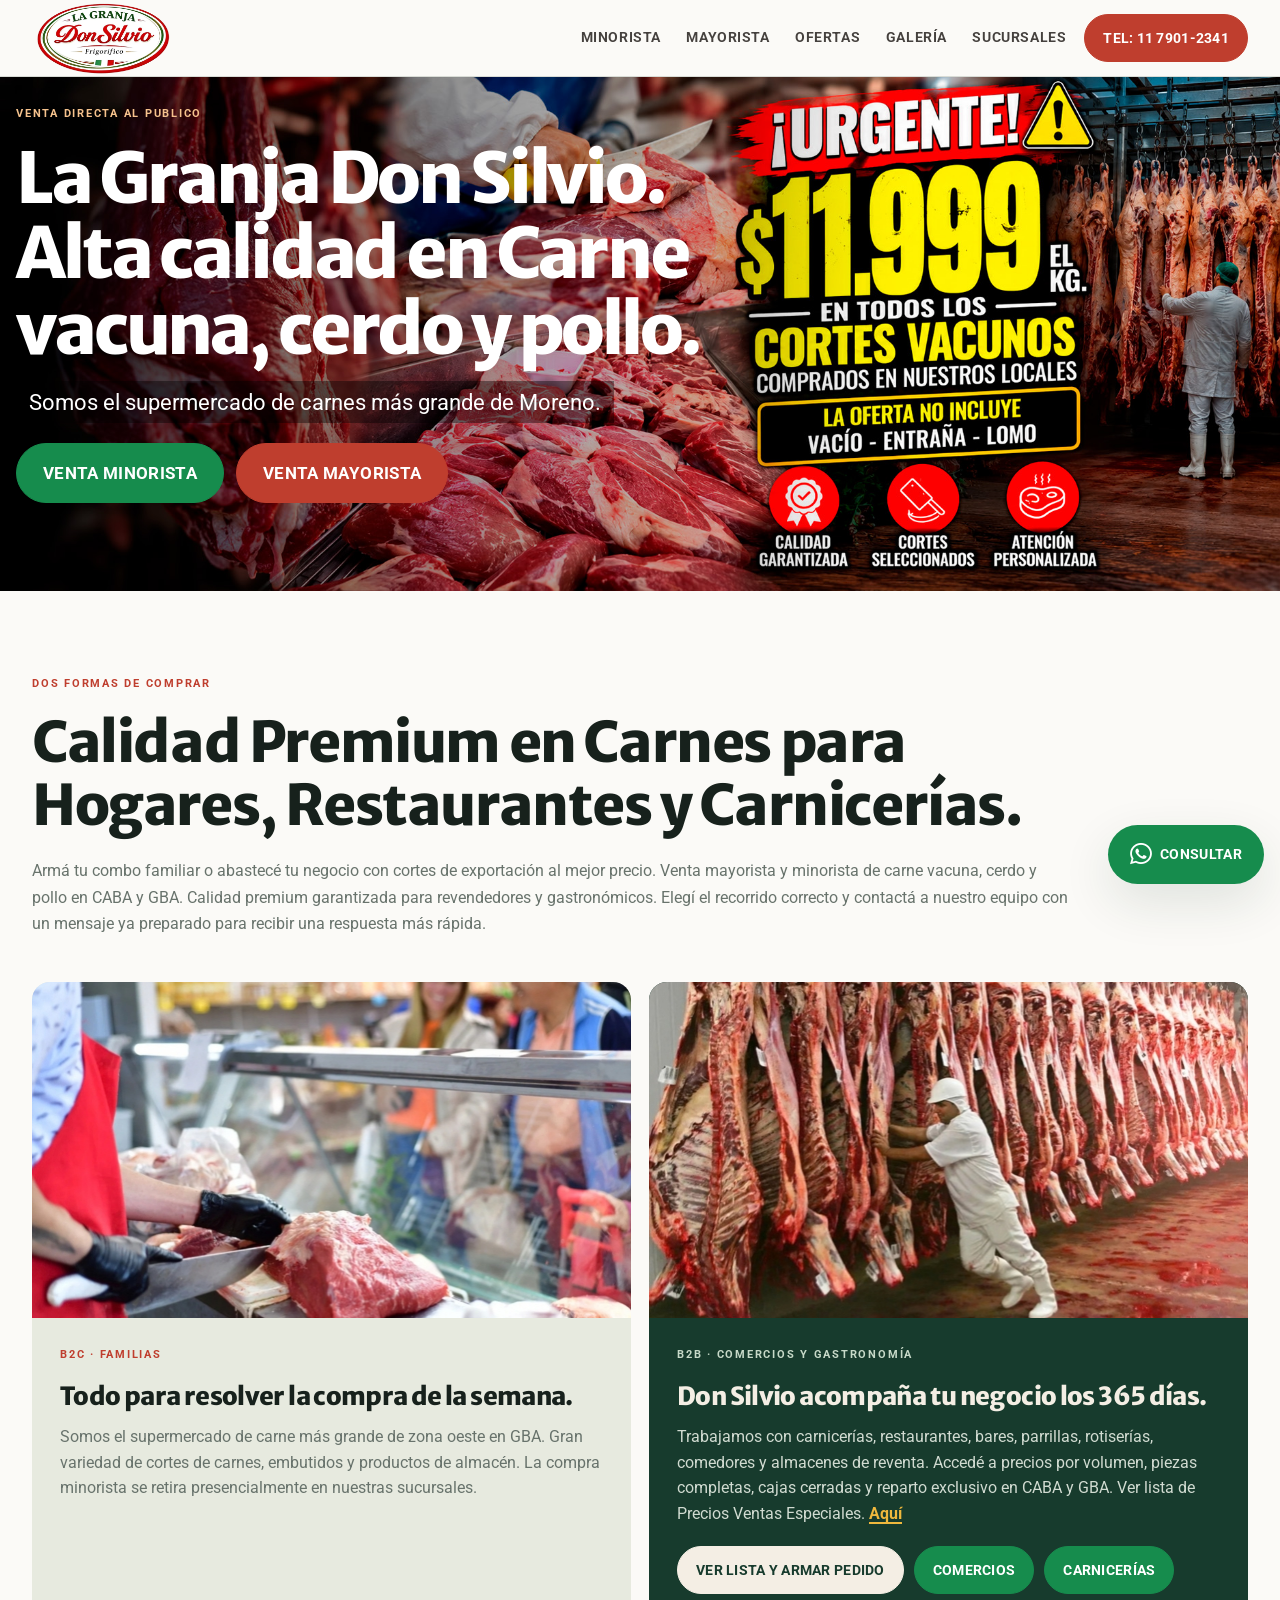
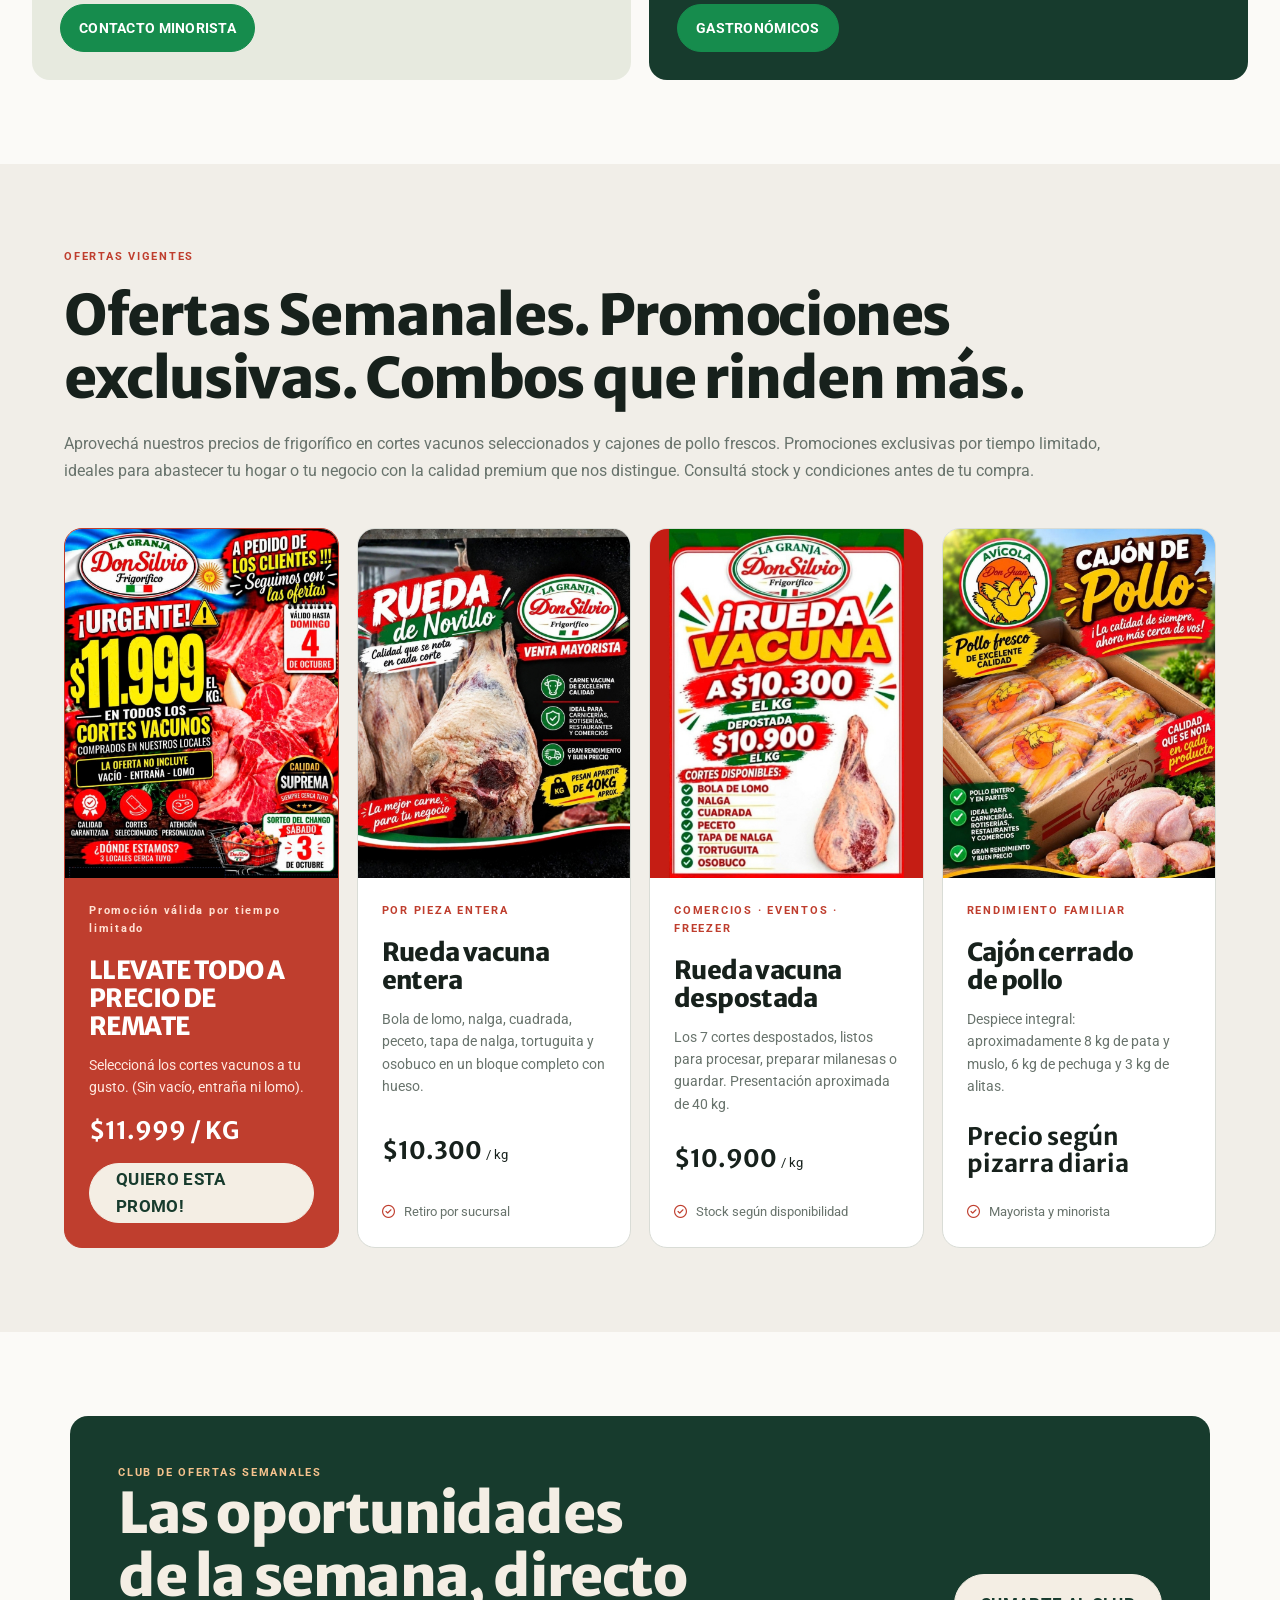
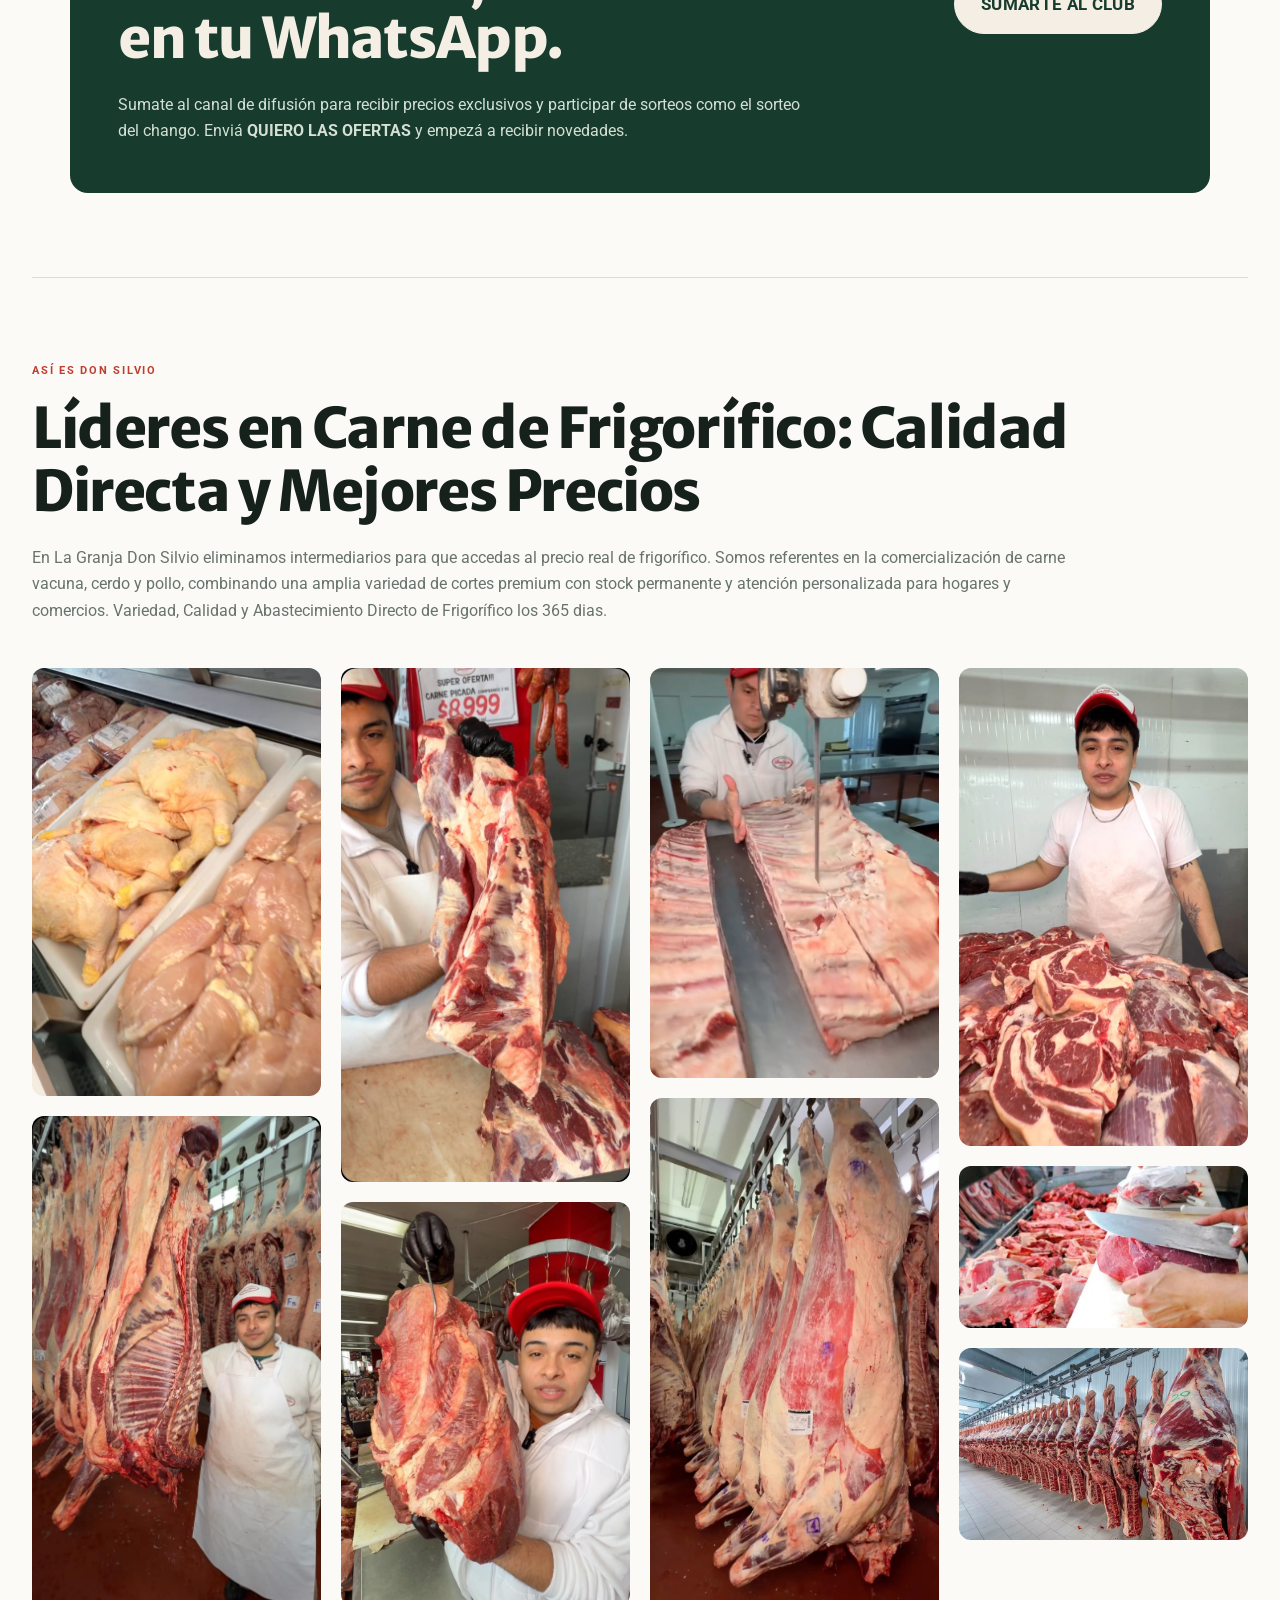
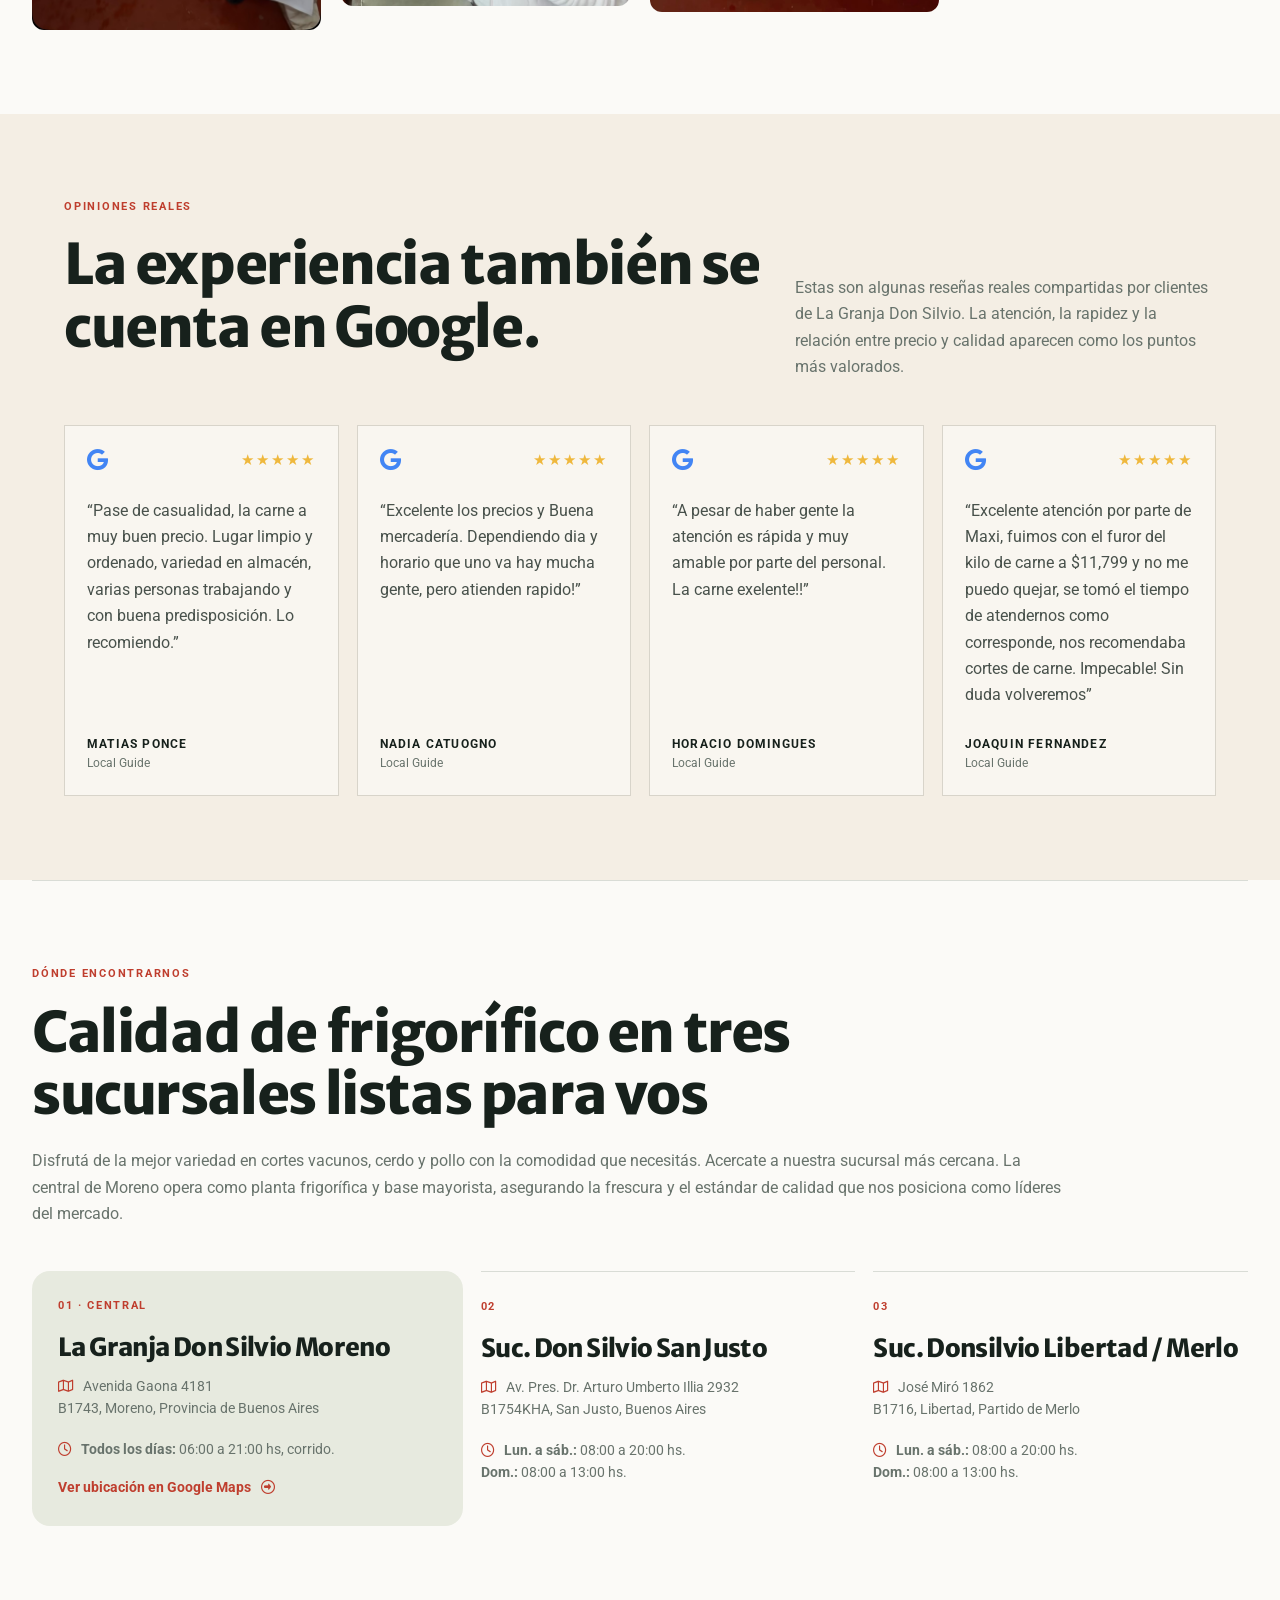
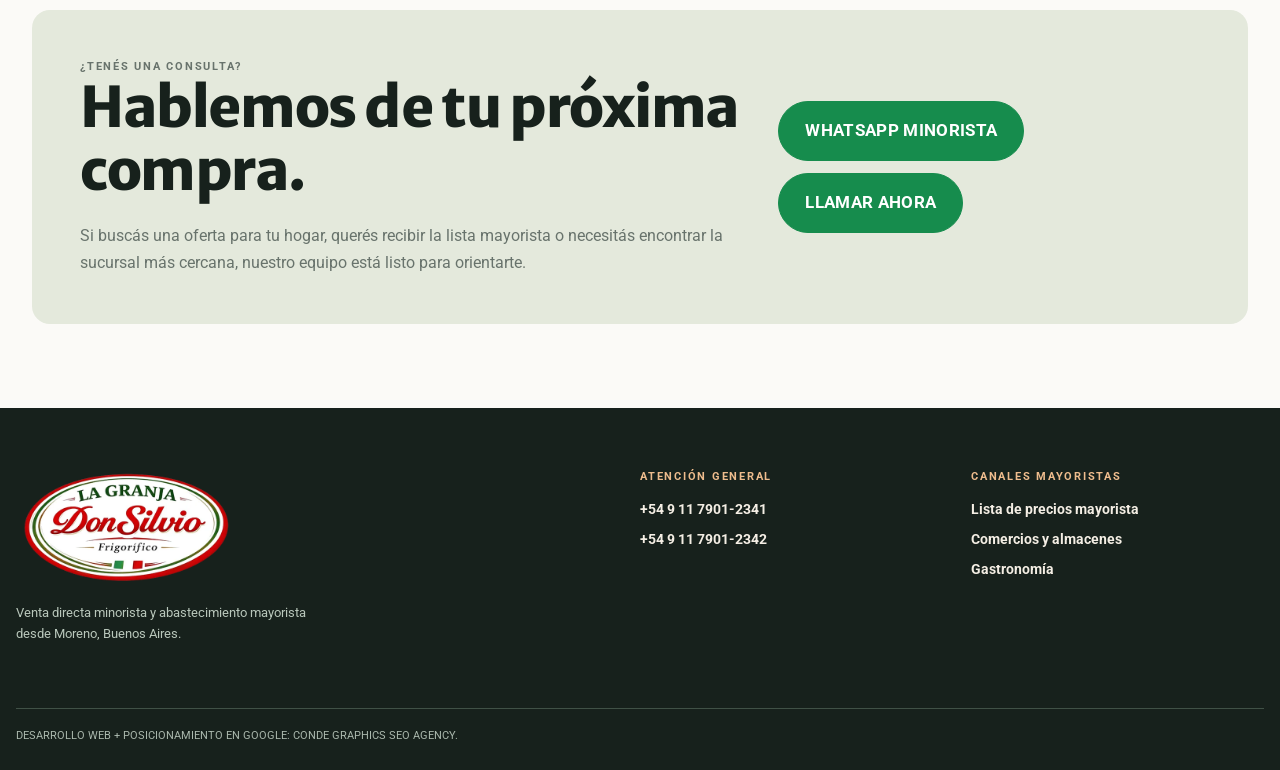
<file: index.html>
<!doctype html>
<html lang="es-AR">
<head>
  <meta charset="utf-8">
  <meta name="viewport" content="width=device-width, initial-scale=1">
  <title>La Granja Don Silvio | Calidad en Carnes. Frigorífico en Moreno</title>
  <meta name="description" content="El Líderes en comercialización de carne premium en Argentina. Venta mayorista para restaurantes y minorista para tu hogar. Cortes de exportación de vacuna, cerdo y pollo.">
  <meta name="robots" content="index, follow">
  <meta name="theme-color" content="#173b2d">
  <link rel="canonical" href="https://lagranjadonsilvio.com/">
  <meta property="og:type" content="website">
  <meta property="og:locale" content="es_AR">
  <meta property="og:title" content="Carne Premium al Precio de Frigorífico | Don Silvio">
  <meta property="og:description" content="Líderes en venta mayorista y minorista de carne vacuna, cerdo y pollo. Cortes de exportación para tu hogar o negocio en CABA y GBA. ¡Consultá ofertas!">
  <meta property="og:image" content="https://lagranjadonsilvio.com/img/98.jpg">
  <meta property="og:url" content="https://lagranjadonsilvio.com/">
  <link rel="preload" as="image" href="img/hero-la-granja-don-silvio.jpg">
  <link rel="preconnect" href="https://fonts.googleapis.com">
  <link rel="preconnect" href="https://fonts.gstatic.com" crossorigin>
  <link href="https://fonts.googleapis.com/css2?family=Merriweather+Sans:wght@800&family=Roboto:wght@400;500;700&display=swap" rel="stylesheet">
  <link rel="stylesheet" href="https://cdnjs.cloudflare.com/ajax/libs/font-awesome/6.5.2/css/all.min.css" crossorigin="anonymous" referrerpolicy="no-referrer">
  <link rel="stylesheet" href="styles.css">
  <script type="application/ld+json">
  {
    "@context":"https://schema.org",
    "@type":"FoodEstablishment",
    "name":"La Granja Don Silvio",
    "alternateName":"Frigorífico Don Silvio",
    "description":"Planta frigorífica multiespecie con venta mayorista y minorista directa al público y al comercio.",
    "telephone":"+5491179012341",
    "url":"https://lagranjadonsilvio.com",
    "image":"img/hero-la-granja-don-silvio.jpg",
    "priceRange":"$$",
    "areaServed":["Ciudad Autónoma de Buenos Aires","Gran Buenos Aires"],
    "address":{"@type":"PostalAddress","streetAddress":"Avenida Gaona 4181","postalCode":"B1743","addressLocality":"Moreno","addressRegion":"Buenos Aires","addressCountry":"AR"},
    "openingHours":"Mo-Su 06:00-21:00",
    "sameAs":["https://maps.app.goo.gl/tid9VCw23KCvWT4F9"],
    "hasOfferCatalog":{"@type":"OfferCatalog","name":"Ofertas y productos Don Silvio","itemListElement":[
      {"@type":"Offer","name":"LLEVATE TODO A PRECIO DE REMATE","price":"11999","priceCurrency":"ARS","unitCode":"KGM"},
      {"@type":"Offer","name":"Rueda vacuna entera","price":"10300","priceCurrency":"ARS","unitCode":"KGM"},
      {"@type":"Offer","name":"Rueda vacuna despostada","price":"10900","priceCurrency":"ARS","unitCode":"KGM"}
    ]}
  }
  </script>
</head>
<body>
  <header class="site-header">
    <div class="header-inner">
      <a class="brand" href="#inicio" aria-label="La Granja Don Silvio, volver al inicio">
        <img src="img/logo-la-granja-don-silvio-2026-.webp" width="174" height="62" alt="La Granja Don Silvio">
      </a>
      <button class="menu-toggle" type="button" aria-expanded="false" aria-controls="main-nav" aria-label="Abrir menú de navegación">
        <span aria-hidden="true"></span><span aria-hidden="true"></span><span aria-hidden="true"></span>
      </button>
      <nav class="main-nav" id="main-nav" aria-label="Navegación principal">
        <a href="#minorista">Minorista</a>
        <a href="https://lagranjadonsilvio.com/mayorista/">Mayorista</a>
        <a href="#ofertas">Ofertas</a>
        <a href="#galeria">Galería</a>
        <a href="#sucursales">Sucursales</a>
        <a class="mobile-nav-cta button" href="tel:+5491179012341">TEL: 11 7901-2341</a>
      </nav>
      <a class="button button-small header-cta" href="tel:+5491179012341">TEL: 11 7901-2341</a>
    </div>
  </header>

  <main id="inicio">
    <section class="hero hero-fullbleed">
      <div class="hero-copy section-wrap">
        <p class="eyebrow">VENTA DIRECTA AL PUBLICO</p>
        <h1>La Granja Don Silvio. Alta calidad en Carne vacuna, cerdo y pollo.</h1>
        <p class="lead">Somos el supermercado de carnes más grande de Moreno.</p>
        <div class="hero-actions"><a class="button button-green" href="#minorista">Venta Minorista</a><a class="button button-red" href="#mayorista">Venta Mayorista</a></div>
      </div>
    </section>

    <section class="split-section section-wrap" aria-labelledby="segmentos-title">
      <div class="section-heading segmentos-heading"><p class="eyebrow">DOS FORMAS DE COMPRAR</p><h2 id="segmentos-title">Calidad Premium en Carnes para Hogares, Restaurantes y Carnicerías.</h2><p>Armá tu combo familiar o abastecé tu negocio con cortes de exportación al mejor precio. Venta mayorista y minorista de carne vacuna, cerdo y pollo en CABA y GBA. Calidad premium garantizada para revendedores y gastronómicos. Elegí el recorrido correcto y contactá a nuestro equipo con un mensaje ya preparado para recibir una respuesta más rápida.</p></div>
      <div class="segment-grid">
        <article id="minorista" class="segment-card segment-card-light"><div class="segment-photo"><img src="img/minorista-la-granja-don-silvio.jpg" width="600" height="360" alt="Compra minorista en La Granja Don Silvio" loading="lazy"></div><div class="segment-body"><span class="kicker">B2C · FAMILIAS</span><h3>Todo para resolver la compra de la semana.</h3><p>Somos el supermercado de carne más grande de zona oeste en GBA. Gran variedad de cortes de carnes, embutidos y productos de almacén. La compra minorista se retira presencialmente en nuestras sucursales.</p><a class="button button-whatsapp button-small" href="https://wa.me/5491179012343?text=Hola%20Don%20Silvio,%20quiero%20hacer%20una%20consulta%20minorista">Contacto minorista</a></div></article>
        <article id="mayorista" class="segment-card segment-card-dark"><div class="segment-photo"><img src="img/mayorista-la-granja-don-silvio.jpg" width="600" height="360" alt="Abastecimiento mayorista de La Granja Don Silvio" loading="lazy"></div><div class="segment-body"><span class="kicker">B2B · COMERCIOS Y GASTRONOMÍA</span><h3>Don Silvio acompaña tu negocio los 365 días.</h3><p>Trabajamos con carnicerías, restaurantes, bares, parrillas, rotiserías, comedores y almacenes de reventa. Accedé a precios por volumen, piezas completas, cajas cerradas y reparto exclusivo en CABA y GBA. Ver lista de Precios Ventas Especiales. <a class="inline-link" href="https://lagranjadonsilvio.com/mayorista/">Aquí<span class="sr-only">: abrir la lista de precios mayorista de Don Silvio</span></a></p><div class="segment-actions"><a class="button button-light button-small" href="/mayorista/">Ver lista y armar pedido</a><a class="button button-whatsapp button-small" href="https://wa.me/5491128011111?text=Hola,%20tengo%20un%20comercio%20y%20quiero%20info%20de%20la%20lista%20mayorista">Comercios</a><a class="button button-whatsapp button-small" href="https://wa.me/5491179012342?text=Hola,%20tengo%20una%20carnicer%C3%ADa%20y%20quiero%20info%20de%20la%20lista%20mayorista">Carnicerías</a><a class="button button-whatsapp button-small" href="https://wa.me/5491133142222?text=Hola,%20tengo%20un%20negocio%20gastron%C3%B3mico%20y%20quiero%20info%20de%20la%20lista%20mayorista">Gastronómicos</a></div></div></article>
      </div>
    </section>

    <section id="ofertas" class="offers" aria-labelledby="ofertas-title"><div class="section-wrap"><div class="section-heading"><p class="eyebrow">OFERTAS VIGENTES</p><h2 id="ofertas-title">Ofertas Semanales. Promociones exclusivas. Combos que rinden más.</h2><p>Aprovechá nuestros precios de frigorífico en cortes vacunos seleccionados y cajones de pollo frescos. Promociones exclusivas por tiempo limitado, ideales para abastecer tu hogar o tu negocio con la calidad premium que nos distingue. Consultá stock y condiciones antes de tu compra.</p></div><div class="offer-grid">
      <article class="offer-card offer-featured"><a class="offer-photo" href="#offer-lightbox-01" aria-label="Ampliar foto de la oferta LLEVATE TODO A PRECIO DE REMATE"><img src="img/01.jpg" width="896" height="1148" alt="Oferta exclusiva: llevate todo a precio de remate por $11.999 el kilo" loading="lazy"></a><div class="offer-content"><span class="offer-tag">Promoción válida por tiempo limitado</span><h3>LLEVATE TODO A PRECIO DE REMATE</h3><p>Seleccioná los cortes vacunos a tu gusto. (Sin vacío, entraña ni lomo).</p><strong>$11.999 / KG</strong><a class="button button-light" href="https://wa.me/5491179012343?text=Vengo%20de%20la%20Web%2C%20deseo%20m%C3%A1s%20informaci%C3%B3n%20de%20la%20Promo%20%2411.999.-%20todos%20los%20cortes%20vacunos">Quiero esta Promo!</a></div></article>
      <article class="offer-card"><a class="offer-photo" href="#offer-lightbox-02" aria-label="Ampliar foto de rueda vacuna entera"><img src="img/02.jpg" width="896" height="1148" alt="Rueda de novillo para venta mayorista" loading="lazy"></a><div class="offer-content"><span class="offer-tag">POR PIEZA ENTERA</span><h3>Rueda vacuna entera</h3><p>Bola de lomo, nalga, cuadrada, peceto, tapa de nalga, tortuguita y osobuco en un bloque completo con hueso.</p><strong>$10.300 <small>/ kg</small></strong><span class="card-note"><i class="fa-regular fa-circle-check" aria-hidden="true"></i> Retiro por sucursal</span></div></article>
      <article class="offer-card"><a class="offer-photo" href="#offer-lightbox-04" aria-label="Ampliar foto de rueda vacuna despostada"><img src="img/04.jpg" width="896" height="1148" alt="Rueda vacuna a $10.300 por kilo y despostada a $10.900 por kilo" loading="lazy"></a><div class="offer-content"><span class="offer-tag">COMERCIOS · EVENTOS · FREEZER</span><h3>Rueda vacuna despostada</h3><p>Los 7 cortes despostados, listos para procesar, preparar milanesas o guardar. Presentación aproximada de 40 kg.</p><strong>$10.900 <small>/ kg</small></strong><span class="card-note"><i class="fa-regular fa-circle-check" aria-hidden="true"></i> Stock según disponibilidad</span></div></article>
      <article class="offer-card"><a class="offer-photo" href="#offer-lightbox-03" aria-label="Ampliar foto de cajón cerrado de pollo"><img src="img/03.jpg" width="896" height="1148" alt="Cajón cerrado de pollo de calidad para familias y comercios" loading="lazy"></a><div class="offer-content"><span class="offer-tag">RENDIMIENTO FAMILIAR</span><h3>Cajón cerrado de pollo</h3><p>Despiece integral: aproximadamente 8 kg de pata y muslo, 6 kg de pechuga y 3 kg de alitas.</p><strong>Precio según pizarra diaria</strong><span class="card-note"><i class="fa-regular fa-circle-check" aria-hidden="true"></i> Mayorista y minorista</span></div></article>
      <div id="offer-lightbox-01" class="lightbox" role="dialog" aria-modal="true" aria-labelledby="offer-lightbox-title-01"><a class="lightbox-backdrop" href="#ofertas" aria-label="Cerrar imagen ampliada"></a><div class="lightbox-content"><a class="lightbox-close" href="#ofertas" aria-label="Cerrar imagen ampliada">×</a><h3 id="offer-lightbox-title-01" class="sr-only">LLEVATE TODO A PRECIO DE REMATE</h3><img src="img/01.jpg" width="896" height="1148" alt="Oferta exclusiva: llevate todo a precio de remate por $11.999 el kilo"></div></div>
      <div id="offer-lightbox-02" class="lightbox" role="dialog" aria-modal="true" aria-labelledby="offer-lightbox-title-02"><a class="lightbox-backdrop" href="#ofertas" aria-label="Cerrar imagen ampliada"></a><div class="lightbox-content"><a class="lightbox-close" href="#ofertas" aria-label="Cerrar imagen ampliada">×</a><h3 id="offer-lightbox-title-02" class="sr-only">Rueda vacuna entera</h3><img src="img/02.jpg" width="896" height="1148" alt="Rueda de novillo para venta mayorista"></div></div>
      <div id="offer-lightbox-03" class="lightbox" role="dialog" aria-modal="true" aria-labelledby="offer-lightbox-title-03"><a class="lightbox-backdrop" href="#ofertas" aria-label="Cerrar imagen ampliada"></a><div class="lightbox-content"><a class="lightbox-close" href="#ofertas" aria-label="Cerrar imagen ampliada">×</a><h3 id="offer-lightbox-title-03" class="sr-only">Cajón cerrado de pollo</h3><img src="img/03.jpg" width="896" height="1148" alt="Cajón cerrado de pollo de calidad para familias y comercios"></div></div>
      <div id="offer-lightbox-04" class="lightbox" role="dialog" aria-modal="true" aria-labelledby="offer-lightbox-title-04"><a class="lightbox-backdrop" href="#ofertas" aria-label="Cerrar imagen ampliada"></a><div class="lightbox-content"><a class="lightbox-close" href="#ofertas" aria-label="Cerrar imagen ampliada">×</a><h3 id="offer-lightbox-title-04" class="sr-only">Rueda vacuna despostada</h3><img src="img/04.jpg" width="896" height="1148" alt="Rueda vacuna a $10.300 por kilo y despostada a $10.900 por kilo"></div></div>
    </div></div></section>

    <section class="club section-wrap"><div><p class="eyebrow">CLUB DE OFERTAS SEMANALES</p><h2>Las oportunidades de la semana, directo en tu WhatsApp.</h2><p>Sumate al canal de difusión para recibir precios exclusivos y participar de sorteos como el sorteo del chango. Enviá <strong>QUIERO LAS OFERTAS</strong> y empezá a recibir novedades.</p></div><a class="button button-light" href="https://wa.me/5491179012343?text=QUIERO%20LAS%20OFERTAS">Sumarte al club</a></section>

    <section id="galeria" class="gallery section-wrap" aria-labelledby="galeria-title"><div class="section-heading gallery-heading"><div><p class="eyebrow">ASÍ ES DON SILVIO</p><h2 id="galeria-title">Líderes en Carne de Frigorífico: Calidad Directa y Mejores Precios</h2></div><p>En La Granja Don Silvio eliminamos intermediarios para que accedas al precio real de frigorífico. Somos referentes en la comercialización de carne vacuna, cerdo y pollo, combinando una amplia variedad de cortes premium con stock permanente y atención personalizada para hogares y comercios. Variedad, Calidad y Abastecimiento Directo de Frigorífico los 365 dias.</p></div><div class="gallery-grid">
      <figure class="gallery-item"><img src="img/2.jpeg" width="900" height="1200" alt="Cortes y productos de La Granja Don Silvio" loading="lazy"></figure>
      <figure class="gallery-item"><img src="img/5.jpeg" width="900" height="1200" alt="Productos cárnicos exhibidos en el local" loading="lazy"></figure>
      <figure class="gallery-item"><img src="img/6.jpeg" width="900" height="1200" alt="Atención y productos en sucursal Don Silvio" loading="lazy"></figure>
      <figure class="gallery-item"><img src="img/7.jpeg" width="1200" height="800" alt="Oferta y mercadería en sucursal" loading="lazy"></figure>
      <figure class="gallery-item"><img src="img/9.jpeg" width="900" height="1200" alt="Cortes de carne listos para llevar" loading="lazy"></figure>
      <figure class="gallery-item"><img src="img/10.jpeg" width="900" height="1200" alt="Selección de productos frescos Don Silvio" loading="lazy"></figure>
      <figure class="gallery-item"><img src="img/12.jpeg" width="900" height="1200" alt="Mercadería disponible en La Granja Don Silvio" loading="lazy"></figure>
      <figure class="gallery-item"><img src="img/099.jpg" width="767" height="430" alt="Trabajo cotidiano en La Granja Don Silvio" loading="lazy"></figure>
      <figure class="gallery-item"><img src="img/98.jpg" width="804" height="536" alt="Equipo y espacios de La Granja Don Silvio" loading="lazy"></figure>
    </div></section>

    <section class="reviews" aria-labelledby="reviews-title"><div class="section-wrap"><div class="reviews-top"><div><p class="eyebrow">OPINIONES REALES</p><h2 id="reviews-title">La experiencia también se cuenta en Google.</h2></div><p>Estas son algunas reseñas reales compartidas por clientes de La Granja Don Silvio. La atención, la rapidez y la relación entre precio y calidad aparecen como los puntos más valorados.</p></div><div class="reviews-grid">
      <article class="review-card"><div class="review-source"><i class="fa-brands fa-google" aria-hidden="true"></i><span>★★★★★</span></div><blockquote>“Pase de casualidad, la carne a muy buen precio. Lugar limpio y ordenado, variedad en almacén, varias personas trabajando y con buena predisposición. Lo recomiendo.”</blockquote><div class="review-author"><strong>Matias Ponce</strong><small>Local Guide</small></div></article>
      <article class="review-card"><div class="review-source"><i class="fa-brands fa-google" aria-hidden="true"></i><span>★★★★★</span></div><blockquote>“Excelente los precios y Buena mercadería. Dependiendo dia y horario que uno va hay mucha gente, pero atienden rapido!”</blockquote><div class="review-author"><strong>Nadia Catuogno</strong><small>Local Guide</small></div></article>
      <article class="review-card"><div class="review-source"><i class="fa-brands fa-google" aria-hidden="true"></i><span>★★★★★</span></div><blockquote>“A pesar de haber gente la atención es rápida y muy amable por parte del personal. La carne exelente!!”</blockquote><div class="review-author"><strong>Horacio Domingues</strong><small>Local Guide</small></div></article>
      <article class="review-card"><div class="review-source"><i class="fa-brands fa-google" aria-hidden="true"></i><span>★★★★★</span></div><blockquote>“Excelente atención por parte de Maxi, fuimos con el furor del kilo de carne a $11,799 y no me puedo quejar, se tomó el tiempo de atendernos como corresponde, nos recomendaba cortes de carne. Impecable! Sin duda volveremos”</blockquote><div class="review-author"><strong>Joaquin Fernandez</strong><small>Local Guide</small></div></article>
    </div></div></section>

    <section id="sucursales" class="branches section-wrap" aria-labelledby="sucursales-title"><div class="section-heading"><p class="eyebrow">DÓNDE ENCONTRARNOS</p><h2 id="sucursales-title">Calidad de frigorífico en tres sucursales listas para vos</h2><p>Disfrutá de la mejor variedad en cortes vacunos, cerdo y pollo con la comodidad que necesitás. Acercate a nuestra sucursal más cercana. La central de Moreno opera como planta frigorífica y base mayorista, asegurando la frescura y el estándar de calidad que nos posiciona como líderes del mercado.</p></div><div class="branch-grid">
      <article class="branch-card branch-card-featured"><span class="branch-number">01 · CENTRAL</span><h3>La Granja Don Silvio Moreno</h3><address><i class="fa-regular fa-map" aria-hidden="true"></i> Avenida Gaona 4181<br>B1743, Moreno, Provincia de Buenos Aires</address><p><i class="fa-regular fa-clock" aria-hidden="true"></i> <strong>Todos los días:</strong> 06:00 a 21:00 hs, corrido.</p><a class="text-link" href="https://maps.app.goo.gl/tid9VCw23KCvWT4F9">Ver ubicación en Google Maps <i class="fa-regular fa-circle-right" aria-hidden="true"></i></a></article>
      <article class="branch-card"><span class="branch-number">02</span><h3>Suc. Don Silvio San Justo</h3><address><i class="fa-regular fa-map" aria-hidden="true"></i> Av. Pres. Dr. Arturo Umberto Illia 2932<br>B1754KHA, San Justo, Buenos Aires</address><p><i class="fa-regular fa-clock" aria-hidden="true"></i> <strong>Lun. a sáb.:</strong> 08:00 a 20:00 hs.<br><strong>Dom.:</strong> 08:00 a 13:00 hs.</p></article>
      <article class="branch-card"><span class="branch-number">03</span><h3>Suc. Donsilvio Libertad / Merlo</h3><address><i class="fa-regular fa-map" aria-hidden="true"></i> José Miró 1862<br>B1716, Libertad, Partido de Merlo</address><p><i class="fa-regular fa-clock" aria-hidden="true"></i> <strong>Lun. a sáb.:</strong> 08:00 a 20:00 hs.<br><strong>Dom.:</strong> 08:00 a 13:00 hs.</p></article>
    </div></section>

    <section class="final-cta section-wrap"><div><p class="eyebrow">¿TENÉS UNA CONSULTA?</p><h2>Hablemos de tu próxima compra.</h2><p>Si buscás una oferta para tu hogar, querés recibir la lista mayorista o necesitás encontrar la sucursal más cercana, nuestro equipo está listo para orientarte.</p></div><div class="final-actions"><a class="button button-green" href="https://wa.me/5491179012343?text=Hola%20Don%20Silvio,%20quiero%20hacer%20una%20consulta%20minorista">WhatsApp minorista</a><a class="button button-green" href="tel:+5491179012341">Llamar ahora</a></div></section>
  </main>

  <footer class="site-footer"><div class="footer-inner"><div><img src="img/logo-la-granja-don-silvio-2026-.webp" width="220" height="117" alt="La Granja Don Silvio" loading="lazy"><p>Venta directa minorista y abastecimiento mayorista desde Moreno, Buenos Aires.</p></div><div class="footer-contact"><span class="eyebrow">ATENCIÓN GENERAL</span><a href="tel:+5491179012341">+54 9 11 7901-2341</a><a href="tel:+5491179012342">+54 9 11 7901-2342</a></div><div class="footer-contact"><span class="eyebrow">CANALES MAYORISTAS</span><a href="/mayorista/">Lista de precios mayorista</a><a href="https://wa.me/5491128011111?text=Hola,%20tengo%20un%20comercio%20y%20deseo%20recibir%20lista%20mayorista%20y%20entregas">Comercios y almacenes</a><a href="https://wa.me/5491133142222?text=Hola,%20represento%20un%20local%20gastron%C3%B3mico%20y%20quiero%20abastecerme%20con%20Don%20Silvio">Gastronomía</a></div></div><div class="footer-bottom"><a href="https://www.condegraphics.com/" target="_blank" rel="noopener">DESARROLLO WEB + POSICIONAMIENTO EN GOOGLE: CONDE GRAPHICS SEO AGENCY.</a></div></footer>
  <a class="whatsapp-float" href="https://wa.me/5491179012343?text=Hola%20Don%20Silvio,%20quiero%20hacer%20una%20consulta%20minorista" aria-label="Consultar por WhatsApp minorista"><i class="fa-brands fa-whatsapp" aria-hidden="true"></i><span>Consultar</span></a>
  <script>
    const siteHeader = document.querySelector('.site-header');
    const menuToggle = document.querySelector('.menu-toggle');
    const mainNav = document.querySelector('#main-nav');

    function closeMobileMenu() {
      siteHeader.classList.remove('menu-open');
      document.body.classList.remove('menu-open');
      menuToggle.setAttribute('aria-expanded', 'false');
      menuToggle.setAttribute('aria-label', 'Abrir menú de navegación');
    }

    menuToggle.addEventListener('click', function () {
      const isOpen = siteHeader.classList.toggle('menu-open');
      document.body.classList.toggle('menu-open', isOpen);
      menuToggle.setAttribute('aria-expanded', String(isOpen));
      menuToggle.setAttribute('aria-label', isOpen ? 'Cerrar menú de navegación' : 'Abrir menú de navegación');
    });

    mainNav.querySelectorAll('a').forEach(function (link) {
      link.addEventListener('click', closeMobileMenu);
    });

    document.addEventListener('click', function (event) {
      if (!siteHeader.contains(event.target)) closeMobileMenu();
    });

    document.addEventListener('keydown', function (event) {
      if (event.key === 'Escape') {
        const wasOpen = siteHeader.classList.contains('menu-open');
        closeMobileMenu();
        if (wasOpen) menuToggle.focus();
      }
    });
  </script>
</body>
</html>
</file>
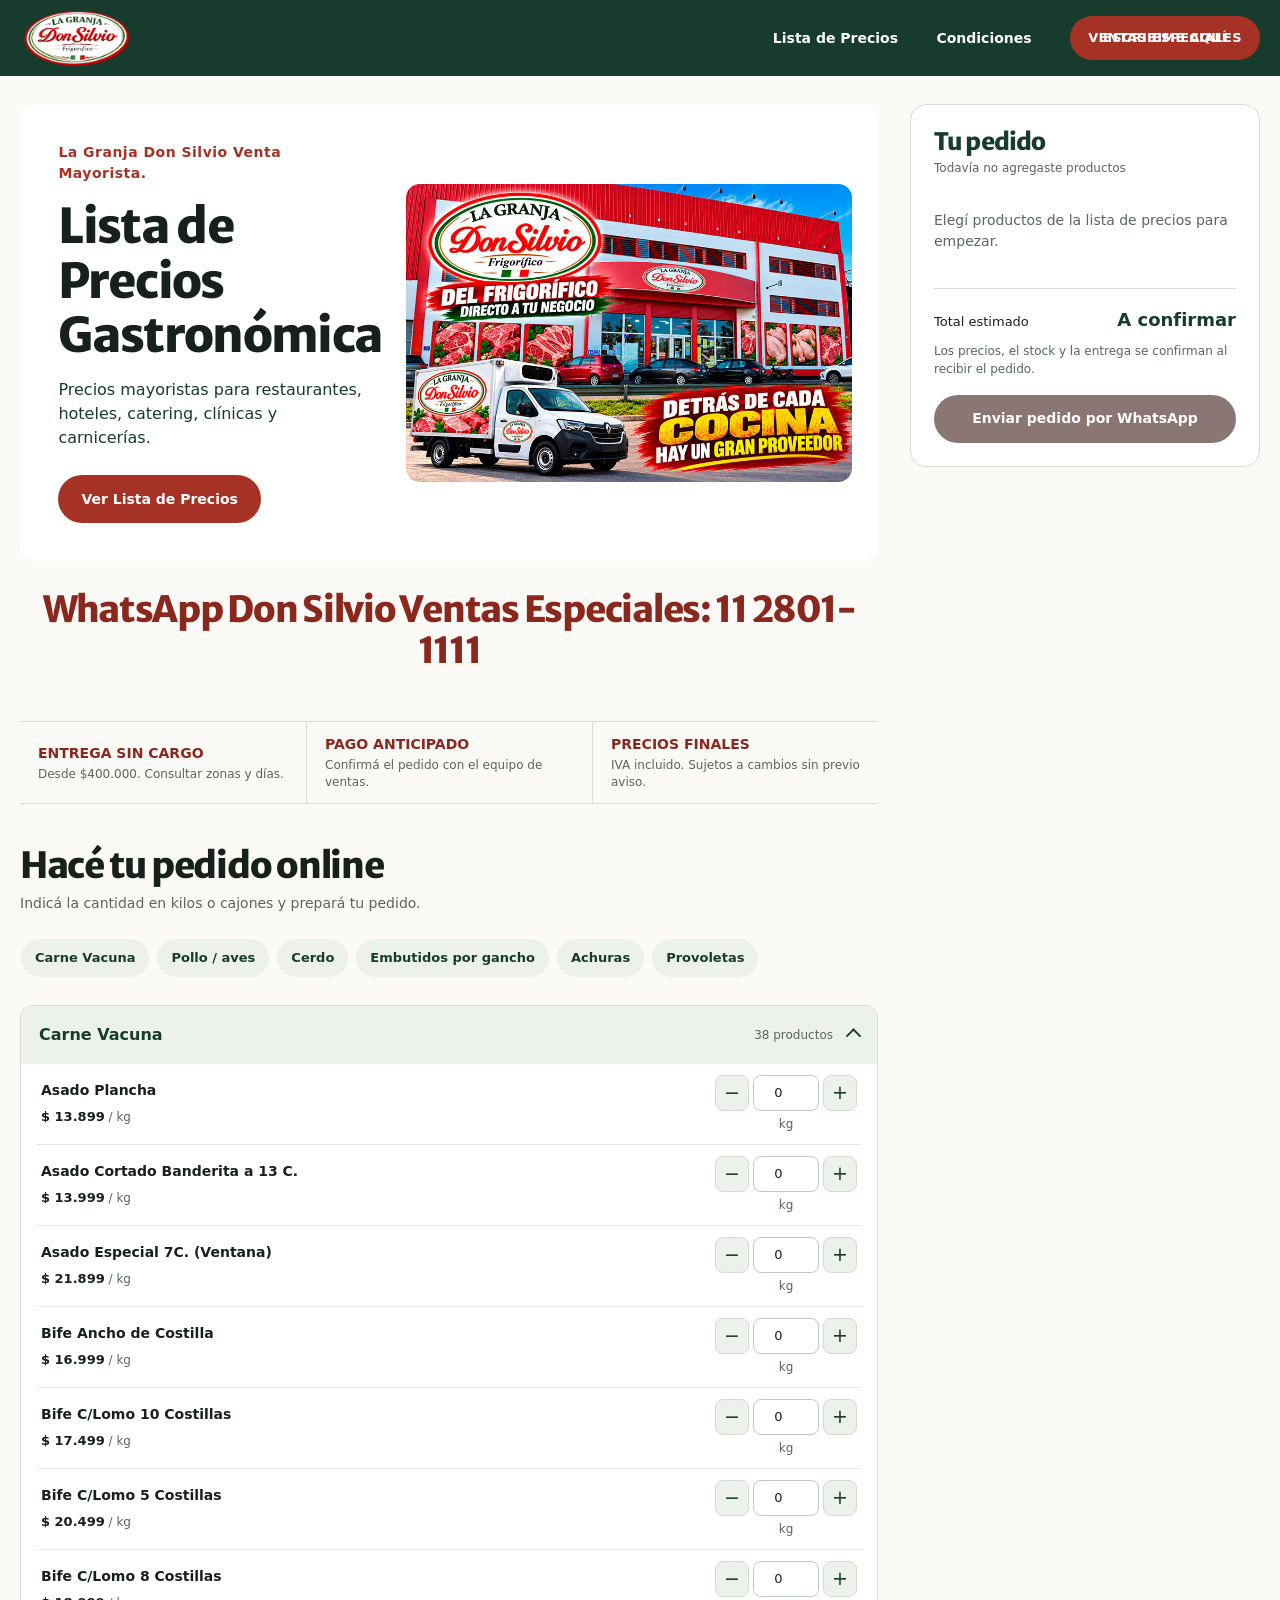
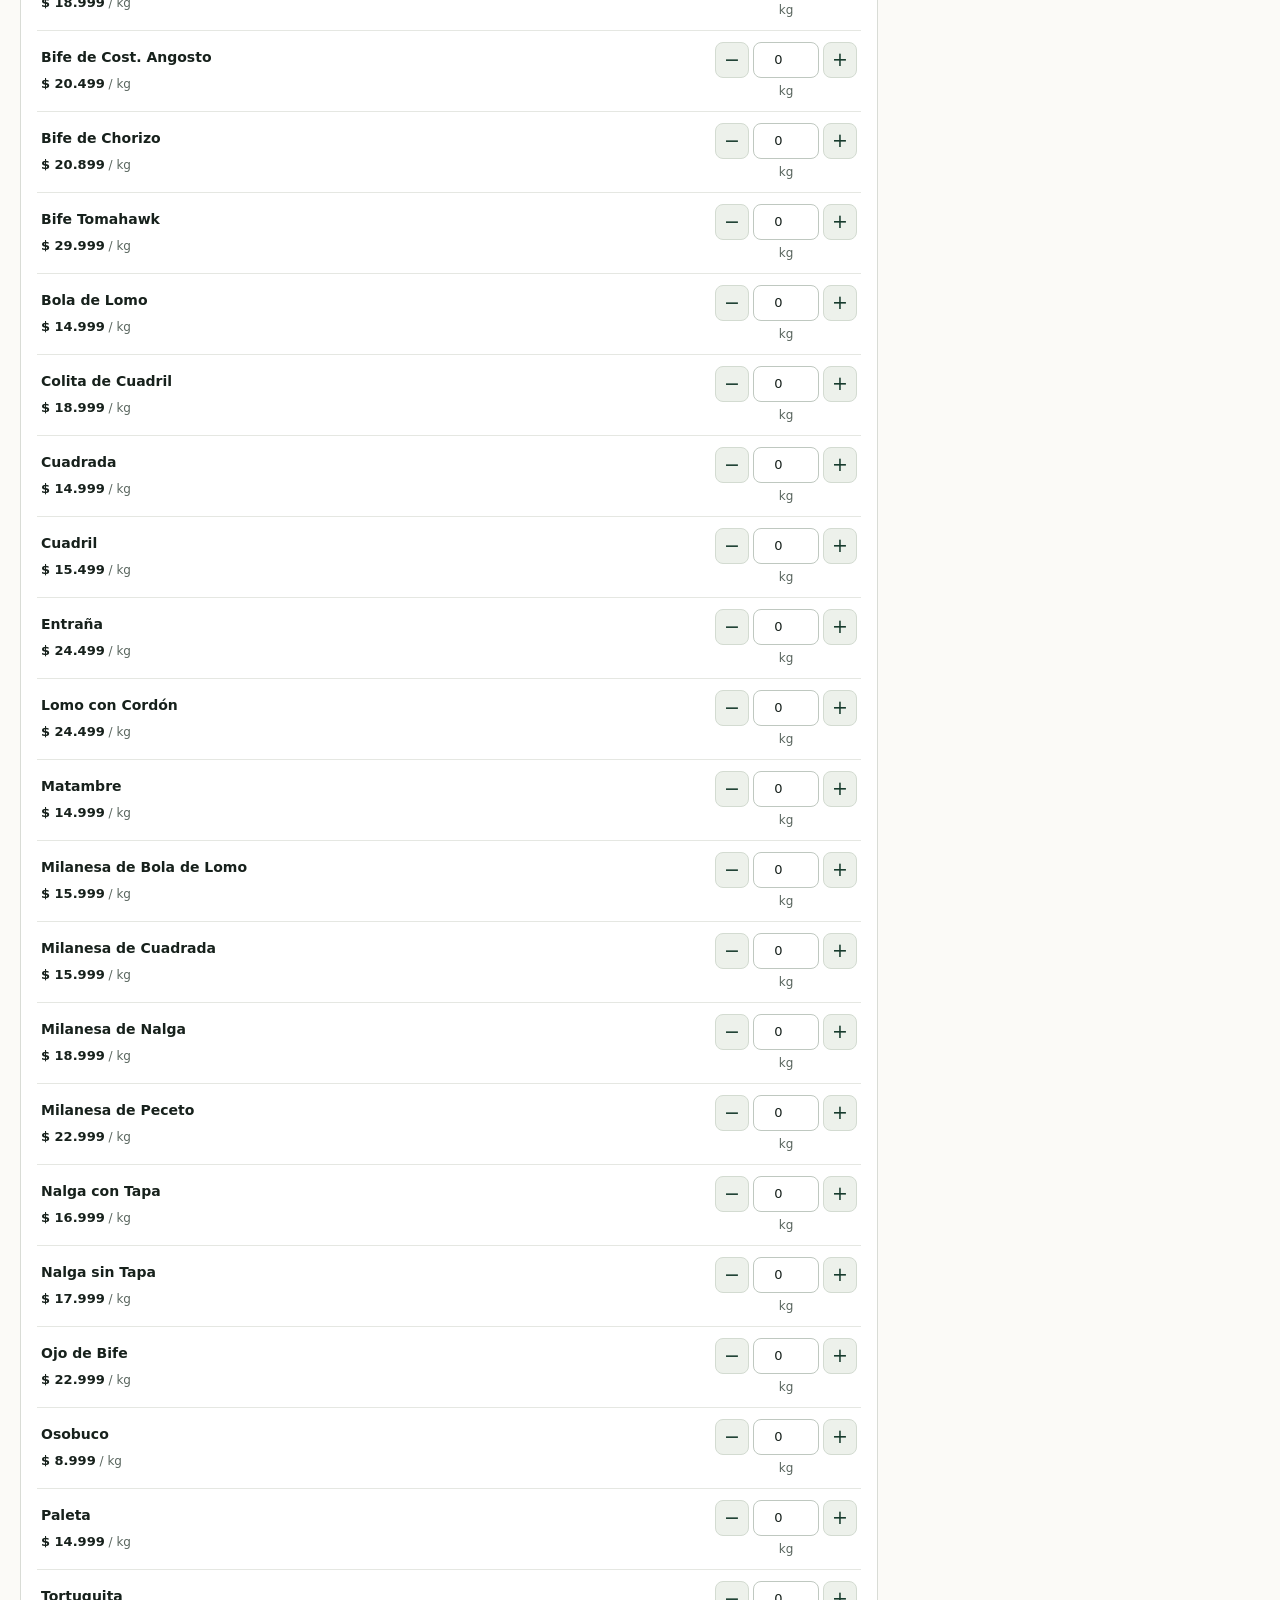
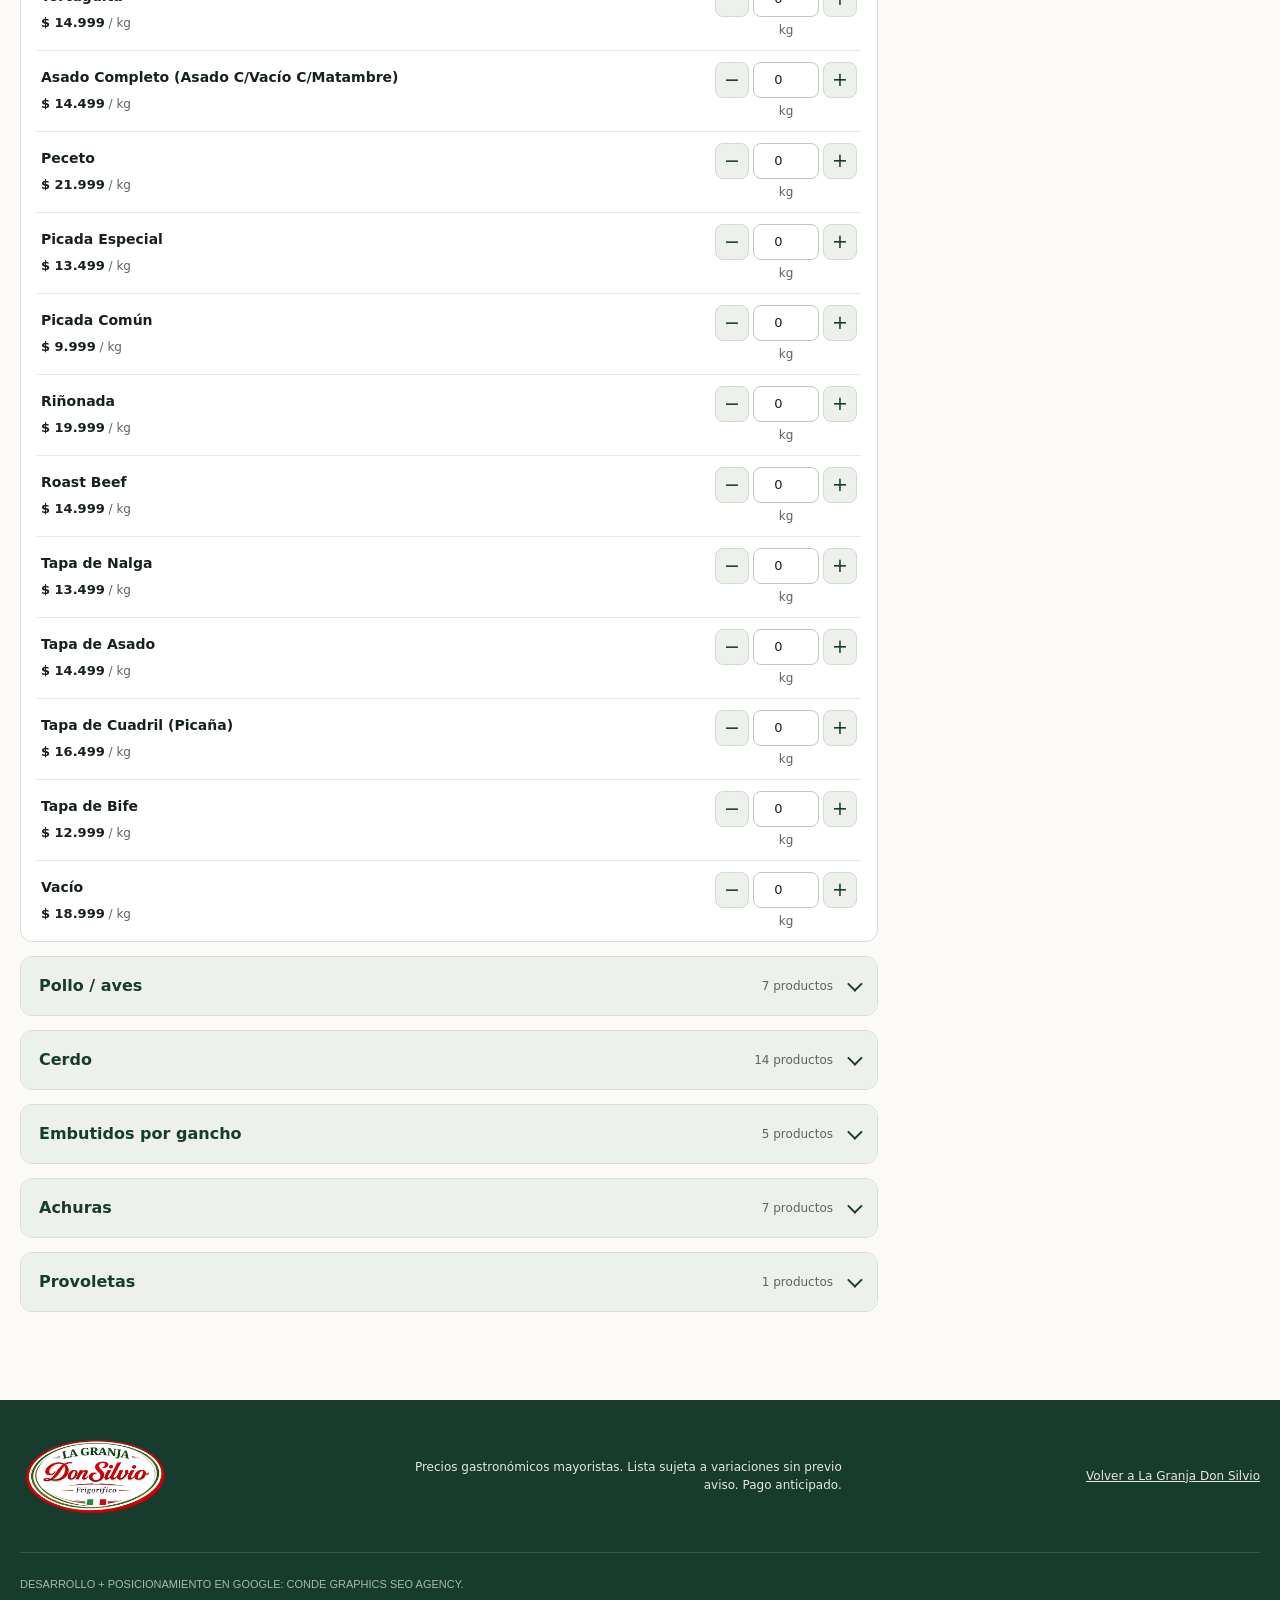
<file: mayorista/index.html>
<!doctype html>
<html lang="es-AR">
<head>
  <meta charset="utf-8">
  <meta name="viewport" content="width=device-width, initial-scale=1">
  <meta name="theme-color" content="#173b2d">
  <meta name="description" content="Armá tu pedido mayorista de carne vacuna, pollo, cerdo y más. Elegí productos y cantidades y envialos directamente por WhatsApp a La Granja Don Silvio.">
  <meta property="og:type" content="website">
  <meta property="og:locale" content="es_AR">
  <meta property="og:title" content="Pedidos mayoristas | La Granja Don Silvio">
  <meta property="og:description" content="Elegí productos, indicá cantidades y enviá tu pedido mayorista por WhatsApp.">
  <meta name="robots" content="index, follow, max-image-preview:large">
  <link rel="canonical" href="https://lagranjadonsilvio.com/mayorista/">
  <meta property="og:site_name" content="La Granja Don Silvio">
  <meta property="og:url" content="https://lagranjadonsilvio.com/mayorista/">
  <meta property="og:image" content="https://lagranjadonsilvio.com/mayorista/img/hero-don-silvio-mayorista-2026-moreno.jpg">
  <meta property="og:image:alt" content="Cortes de carne vacuna mayorista de La Granja Don Silvio">
  <title>Pedidos mayoristas | La Granja Don Silvio</title>
  <link rel="preload" as="image" href="img/hero-don-silvio-mayorista-2026-moreno.jpg">
  <link rel="stylesheet" href="styles.css">
  <script src="app.js" defer></script>
  <script type="application/ld+json">
  {
    "@context": "https://schema.org",
    "@graph": [
      {
        "@type": "WebPage",
        "@id": "https://lagranjadonsilvio.com/mayorista/#webpage",
        "url": "https://lagranjadonsilvio.com/mayorista/",
        "name": "Pedidos mayoristas | La Granja Don Silvio",
        "description": "Lista de precios mayorista de carne vacuna, pollo y cerdo para restaurantes, hoteles, catering, clínicas y carnicerías. Pedido online por WhatsApp.",
        "inLanguage": "es-AR",
        "isPartOf": {
          "@type": "WebSite",
          "name": "La Granja Don Silvio",
          "url": "https://lagranjadonsilvio.com/"
        },
        "about": {
          "@type": "FoodEstablishment",
          "name": "La Granja Don Silvio",
          "url": "https://lagranjadonsilvio.com/",
          "telephone": "+5491179012341",
          "address": {
            "@type": "PostalAddress",
            "streetAddress": "Avenida Gaona 4181",
            "postalCode": "B1743",
            "addressLocality": "Moreno",
            "addressRegion": "Buenos Aires",
            "addressCountry": "AR"
          }
        }
      },
      {
        "@type": "BreadcrumbList",
        "itemListElement": [
          {
            "@type": "ListItem",
            "position": 1,
            "name": "Inicio",
            "item": "https://lagranjadonsilvio.com/"
          },
          {
            "@type": "ListItem",
            "position": 2,
            "name": "Pedidos mayoristas",
            "item": "https://lagranjadonsilvio.com/mayorista/"
          }
        ]
      }
    ]
  }
  </script>
</head>
<body>
  <header class="site-header">
    <div class="header-inner">
      <a class="brand" href="https://lagranjadonsilvio.com/" aria-label="La Granja Don Silvio, inicio">
        <img src="img/logo-la-granja-don-silvio-2026-white-560px.png" width="560" height="298" alt="La Granja Don Silvio">
      </a>
      <nav class="main-nav" aria-label="Navegación principal">
        <a href="#catalogo">Lista de Precios</a>
        <a href="#condiciones">Condiciones</a>
        <a class="nav-cta" href="https://wa.me/5491128011111" target="_blank" rel="noopener noreferrer" aria-label="Ventas especiales: escribime aquí por WhatsApp">
          <span class="nav-cta-text nav-cta-a" aria-hidden="true">Ventas especiales</span>
          <span class="nav-cta-text nav-cta-b" aria-hidden="true">Escribime aquí</span>
        </a>
      </nav>
    </div>
  </header>

  <main class="page-shell" id="inicio">
    <div class="shop-content">
      <section class="hero" aria-labelledby="hero-title">
        <div class="hero-copy">
          <p class="hero-brandline">La Granja Don Silvio Venta Mayorista.</p>
          <h1 id="hero-title">Lista de Precios Gastronómica</h1>
          <p>Precios mayoristas para restaurantes, hoteles, catering, clínicas y carnicerías.</p>
          <a class="button button-red" href="#catalogo">Ver Lista de Precios</a>
        </div>
        <img class="hero-photo" src="img/hero-don-silvio-mayorista-2026-moreno.jpg" width="840" height="560" alt="Cortes de carne vacuna en el frigorífico La Granja Don Silvio" fetchpriority="high">
      </section>

      <section class="whatsapp-contact" aria-label="Consultas por WhatsApp">
        <a href="https://wa.me/5491128011111" target="_blank" rel="noopener">WhatsApp Don Silvio Ventas Especiales: 11 2801-1111</a>
      </section>

      <section class="conditions" id="condiciones" aria-label="Condiciones de compra">
        <p><strong>Entrega sin cargo</strong><span>Desde $400.000. Consultar zonas y días.</span></p>
        <p><strong>Pago anticipado</strong><span>Confirmá el pedido con el equipo de ventas.</span></p>
        <p><strong>Precios finales</strong><span>IVA incluido. Sujetos a cambios sin previo aviso.</span></p>
      </section>

      <section class="catalog" id="catalogo" aria-labelledby="catalog-title">
        <div class="catalog-heading">
          <h2 id="catalog-title">Hacé tu pedido online</h2>
          <p>Indicá la cantidad en kilos o cajones y prepará tu pedido.</p>
        </div>
        <nav class="category-nav" id="category-nav" aria-label="Categorías de la lista de precios"></nav>
        <div class="product-groups" id="product-groups" aria-live="polite">
          <noscript>
            <p>Activá JavaScript para ver la lista de precios y preparar tu pedido.</p>
          </noscript>
        </div>
      </section>
    </div>

    <aside class="order-panel" id="pedido" aria-labelledby="order-title" data-expanded="false">
      <div class="order-heading">
        <div>
          <h2 id="order-title">Tu pedido</h2>
          <p id="order-count" aria-live="polite">Todavía no agregaste productos</p>
        </div>
        <button class="cart-toggle" id="cart-toggle" type="button" aria-expanded="false" aria-controls="cart-body">Revisar pedido</button>
      </div>
      <div class="cart-body" id="cart-body">
        <p class="cart-empty" id="cart-empty">Elegí productos de la lista de precios para empezar.</p>
        <ul class="cart-items" id="cart-items" aria-label="Productos seleccionados"></ul>
        <div class="cart-fields" hidden>
          <label for="customer-name">Nombre y negocio</label>
          <input id="customer-name" type="text" autocomplete="organization" placeholder="Ej.: Ana, Restaurante del Centro">
          <label for="customer-phone">Teléfono</label>
          <input id="customer-phone" type="tel" autocomplete="tel" inputmode="tel" placeholder="Ej.: 11 2345 6789">
          <label for="delivery-area">Zona de entrega</label>
          <input id="delivery-area" type="text" autocomplete="address-level2" placeholder="Localidad o barrio">
          <fieldset class="region-choice">
            <legend>Región de entrega</legend>
            <label><input type="radio" name="delivery-region" value="CABA (Capital Federal)"><span>CABA</span></label>
            <label><input type="radio" name="delivery-region" value="GBA (Gran Buenos Aires)"><span>GBA</span></label>
          </fieldset>
        </div>
        <div class="cart-total">
          <span>Total estimado</span>
          <strong id="cart-total" aria-live="polite">A confirmar</strong>
        </div>
        <p class="cart-note" id="cart-note">Los precios, el stock y la entrega se confirman al recibir el pedido.</p>
        <button class="button button-red send-order" id="send-order" type="button" disabled>Enviar pedido por WhatsApp</button>
      </div>
    </aside>
  </main>

  <footer class="site-footer">
    <div class="footer-inner">
      <a href="https://lagranjadonsilvio.com/" aria-label="La Granja Don Silvio, ir al inicio"><img src="img/logo-la-granja-don-silvio-2026-white-560px.png" width="560" height="298" alt="La Granja Don Silvio" loading="lazy"></a>
      <p>Precios gastronómicos mayoristas. Lista sujeta a variaciones sin previo aviso. Pago anticipado.</p>
      <p><a href="https://lagranjadonsilvio.com/">Volver a La Granja Don Silvio</a></p>
    </div>
    <div class="footer-bottom">
      <a href="https://www.condegraphics.com/" target="_blank" rel="noopener">Desarrollo + Posicionamiento en Google: Conde Graphics SEO Agency.</a>
    </div>
  </footer>
</body>
</html>
</file>
<file: styles.css>
:root{--forest:#173b2d;--forest-2:#285943;--cream:#f4eee4;--paper:#fbfaf7;--paper-2:#f1eee8;--red:#bf3e2e;--ink:#17211c;--muted:#68736c;--line:#d9dcd6;--white:#fff;--gold:#efb83d;--shadow:0 18px 50px rgba(23,59,45,.12);--radius:18px}*{box-sizing:border-box}html{scroll-behavior:smooth}body{margin:0;overflow-x:clip;background:var(--paper);color:var(--ink);font-family:"Roboto",Arial,sans-serif;line-height:1.6}body.menu-open{overflow:hidden}body.menu-open::before{position:fixed;inset:0;z-index:90;background:rgba(0,0,0,.68);content:""}img{display:block;max-width:100%;height:auto}a{color:inherit}a:focus-visible,.button:focus-visible{outline:3px solid #efb83d;outline-offset:4px}.site-header{position:sticky;top:0;z-index:20;background:rgba(251,250,247,.96);border-bottom:1px solid var(--line);backdrop-filter:blur(14px)}.header-inner{width:min(1464px,calc(100% - 32px));min-height:76px;margin:auto;display:flex;align-items:center;justify-content:space-between;gap:18px}.brand{display:block;line-height:0;flex:0 0 auto}.brand img{width:142px;height:auto;object-fit:contain}.menu-toggle{display:none}main-nav a,.main-nav a{text-decoration:none;font-size:13px;font-weight:700}.main-nav a:hover{color:var(--red)}.button{display:inline-flex;align-items:center;justify-content:center;gap:10px;min-height:60px;padding:0 26px;border-radius:999px;background:var(--red);border:1px solid var(--red);color:#fff;text-decoration:none;font-size:17px;font-weight:700;text-transform:uppercase;letter-spacing:.02em;transition:transform .18s ease,background .18s ease}.button:hover{background:#a63225;transform:translateY(-2px)}.button-small{min-height:48px;padding:0 18px;font-size:14px}.button-outline{background:transparent;color:var(--forest);border-color:var(--forest)}.button-light{background:var(--cream);border-color:var(--cream);color:var(--forest)}.button-green{background:#168c4d;border-color:#168c4d;color:#fff}.button-green:hover{background:#127a41}.button-red{background:var(--red);border-color:var(--red);color:#fff}.button-red:hover{background:#a63225}.main-nav .mobile-nav-cta{display:none}.header-cta{display:flex}.section-wrap{width:min(1416px,100%);margin-inline:auto}.hero{display:block;min-height:clamp(620px,78vh,860px);padding:0;background:#173b2d url("img/hero-la-granja-don-silvio-2026.jpg") center top/100% auto no-repeat}.eyebrow,.kicker,.offer-tag{margin:0 0 18px;color:var(--red);font-size:11px;font-weight:700;letter-spacing:.16em}.hero h1,h2,h3{font-family:"Merriweather Sans",Arial,sans-serif;font-weight:800;line-height:1.12;letter-spacing:-.025em;overflow-wrap:break-word;text-wrap:pretty}.hero h1{line-height:1.08;letter-spacing:-.045em;text-wrap:wrap}.hero-copy{display:flex;flex-direction:column;justify-content:center;min-height:clamp(620px,78vh,860px);padding-top:120px;padding-bottom:64px;color:#fff}.hero .eyebrow{color:#f5c28d}.hero h1{max-width:700px;margin:0 0 22px;font-size:clamp(38px,9vw,70px)}h2{margin:0 0 22px;font-size:clamp(30px,5vw,56px)}h3{margin:0 0 14px;font-size:25px}.lead{max-width:650px;margin:0;color:var(--muted);font-size:18px}.hero .lead{display:block;width:fit-content;align-self:flex-start;max-width:760px;margin:0;padding:.2em .6em;background:rgba(0,0,0,.4);color:#fff;font-size:22px;line-height:1.5;text-transform:none;box-decoration-break:clone;-webkit-box-decoration-break:clone}.hero .button-outline{border-color:#fff;color:#fff}.hero .hero-notes{color:#f1f4ee}.hero-fullbleed .hero-copy{width:min(1416px,calc(100% - 32px));margin-inline:auto}.hero-actions{display:flex;flex-wrap:wrap;gap:12px;margin:30px 0 18px}.hero-notes{display:flex;flex-wrap:wrap;gap:18px;color:var(--muted);font-size:12px;font-weight:700}.hero-notes i,.card-note i,.branch-card address i,.branch-card p i{margin-right:6px;color:var(--red)}.hero-media{position:relative;overflow:hidden;min-height:390px;border-radius:var(--radius);background:var(--forest)}.hero-media img{width:100%;height:100%;min-height:390px;object-fit:cover}.hero-caption{position:absolute;left:18px;right:18px;bottom:18px;display:flex;flex-direction:column;padding:16px 18px;border-radius:12px;background:rgba(23,59,45,.88);color:#fff}.hero-caption span{font-size:11px;text-transform:uppercase;letter-spacing:.12em;opacity:.78}.hero-caption strong{font-family:"Merriweather Sans",sans-serif;font-size:19px}.text-link{display:inline-flex;align-items:center;gap:10px;margin-top:auto;color:var(--red);font-size:14px;font-weight:700;text-decoration:none}.text-link:hover{text-decoration:underline}.text-link-light{color:var(--cream)}.split-section,.offers,.gallery,.reviews,.branches{padding:84px 0}.section-heading{max-width:1040px;margin-bottom:44px}.section-heading>p:last-child{margin:0;color:var(--muted);font-size:16px;line-height:1.65}.segment-grid,.offer-grid,.reviews-grid,.branch-grid{display:grid;gap:18px}.segment-card{display:flex;flex-direction:column;align-items:stretch;padding:0;border-radius:var(--radius);overflow:hidden}.segment-card-light{background:#e7eadf}.segment-card-dark{background:var(--forest);color:var(--cream)}.segment-photo{width:100%;aspect-ratio:16/9;overflow:hidden;background:var(--paper-2)}.segment-photo img{width:100%;height:100%;object-fit:cover;display:block}.segment-body{display:flex;flex:1;flex-direction:column;align-items:flex-start;padding:28px}.segment-body>.button,.segment-body>.segment-actions{margin-top:auto}.segment-actions{display:flex;flex-wrap:wrap;gap:10px}.button-whatsapp{background:#168c4d;border-color:#168c4d;color:#fff}.button-whatsapp:hover{background:#127a41}.icon-whatsapp-outline{width:16px;height:16px;flex:none}.segment-card h3{font-size:clamp(18px,2.1vw,25px)}.segment-card p{max-width:640px;margin:0 0 20px;color:var(--muted)}.segment-card-dark p{color:#d1dbd1}.segment-card-dark .kicker{color:#c7d9c8}.offers{background:var(--paper-2);width:100%;padding:84px 16px}.offer-grid{grid-template-columns:1fr}.offer-card{overflow:hidden;display:flex;flex-direction:column;border:1px solid var(--line);border-radius:var(--radius);background:var(--white)}.offer-photo{display:block;aspect-ratio:auto;overflow:hidden;background:#ddd;cursor:zoom-in}.offer-photo img{width:100%;height:auto;object-fit:contain;transition:none}.offer-card:hover .offer-photo img{transform:none}.offer-content{display:flex;flex:1;flex-direction:column;align-items:flex-start;padding:24px}.offer-featured{background:var(--red);border-color:var(--red);color:#fff}.offer-featured .offer-tag{color:#ffe1d3}.offer-card p{margin:0 0 20px;color:var(--muted);font-size:14px}.offer-featured p{color:#ffe8df}.offer-card strong{margin-top:auto;margin-bottom:18px;font-family:"Merriweather Sans",sans-serif;font-size:24px;line-height:1.1}.offer-card small{font-family:Roboto,sans-serif;font-size:13px;font-weight:400}.card-note{margin-top:auto;color:var(--muted);font-size:13px}.club{display:flex;flex-direction:column;gap:32px;margin-block:84px;padding:48px;border-radius:var(--radius);background:var(--forest);color:var(--cream)}.club.section-wrap{width:min(1140px,100%)}.club h2{max-width:720px;text-wrap:balance}.club p{max-width:700px;margin:0;color:#d5e0d5;line-height:1.65}.club .eyebrow{color:#f5c28d}.gallery{border-top:1px solid var(--line)}.gallery-heading>p{margin:0;color:var(--muted);line-height:1.65}.gallery-grid{columns:2;column-gap:14px}.gallery-item{display:block;overflow:hidden;break-inside:avoid;margin:0 0 14px;border-radius:12px;background:var(--paper-2)}.gallery-item img{width:100%;height:auto;display:block;transition:transform .5s cubic-bezier(.22,.61,.36,1)}.gallery-item:hover img{transform:scale(1.045)}.gallery-item figcaption{display:none}.reviews{background:var(--cream);width:100%;padding:84px 16px}.reviews-top{display:grid;gap:28px;margin-bottom:44px}.reviews-top>p{max-width:430px;margin:0;color:var(--muted);line-height:1.65}.reviews-grid{grid-template-columns:repeat(1,minmax(0,1fr))}.review-card{display:flex;flex-direction:column;min-height:300px;padding:22px;border:1px solid #d8d4ca;background:rgba(255,255,255,.42)}.review-source{display:flex;align-items:center;justify-content:space-between;margin-bottom:26px}.review-source i{color:#4285f4;font-size:22px}.review-source span{color:var(--gold);font-size:15px;letter-spacing:2px}.review-card blockquote{margin:0 0 26px;color:#48514b;font-size:16px;line-height:1.65}.review-author{display:flex;flex-direction:column;margin-top:auto}.review-author strong{font-size:12px;letter-spacing:.1em;text-transform:uppercase}.review-author small{color:var(--muted);font-size:12px}.branches{border-top:1px solid var(--line)}.branch-grid{grid-template-columns:1fr}.branch-card{padding:26px 0;border-top:1px solid var(--line)}.branch-card:first-child{border-top:0}.branch-card-featured{padding:26px;border:0;border-radius:var(--radius);background:#e7eadf}.branch-number{display:block;margin-bottom:18px;color:var(--red);font-size:11px;font-weight:700;letter-spacing:.15em}.branch-card h3{font-size:25px}.branch-card address{margin-bottom:18px;font-style:normal;color:var(--muted);font-size:14px}.branch-card p{color:var(--muted);font-size:14px}.final-cta{display:flex;flex-direction:column;gap:32px;margin-bottom:84px;padding:48px;border-radius:var(--radius);background:#e4e9dc}.final-cta h2{max-width:700px}.final-cta p{max-width:700px;margin:0;color:var(--muted);line-height:1.65}.final-actions{display:flex;flex-wrap:wrap;gap:12px}.site-footer{padding:60px 16px 26px;background:var(--ink);color:var(--cream)}.footer-inner{width:min(1416px,100%);margin:auto;display:grid;gap:38px}.site-footer img{width:220px;height:auto;filter:none;margin-bottom:18px}.site-footer p{max-width:300px;color:#b9c7bb;font-size:13px}.footer-contact{display:flex;flex-direction:column;align-items:flex-start;gap:8px}.footer-contact .eyebrow{margin-bottom:4px;color:#eebc8d}.footer-contact a{font-size:14px;font-weight:700;text-decoration:none}.footer-contact a:hover{text-decoration:underline}.footer-bottom{display:flex;align-items:center;justify-content:space-between;gap:16px;width:min(1416px,100%);margin:50px auto 0;padding-top:18px;border-top:1px solid #405146;color:#aab8ad;font-size:11px}.whatsapp-float{position:fixed;right:16px;bottom:16px;z-index:30;display:inline-flex;align-items:center;gap:8px;padding:17px 22px;border-radius:999px;background:#168c4d;color:#fff;text-decoration:none;font-size:17px;font-weight:700;text-transform:uppercase;letter-spacing:.02em;box-shadow:var(--shadow)}.whatsapp-float i{font-size:25px}.whatsapp-float span{font-size:14px}@media(max-width:699px){.site-header{position:relative;z-index:100}.header-inner{min-height:auto;flex-wrap:nowrap;gap:1rem;padding:.65rem 0}.brand,.brand img{width:85px;height:85px}.menu-toggle{position:relative;display:grid;width:52px;height:52px;flex:0 0 52px;place-content:center;gap:5px;margin-left:auto;margin-right:0;padding:0;color:var(--ink);background:transparent;border:1px solid var(--ink);cursor:pointer}.menu-toggle span{display:block;width:24px;height:2px;background:currentColor;transition:transform .2s ease,opacity .2s ease}.menu-open .menu-toggle{color:var(--ink);border-color:var(--ink)}.menu-open .menu-toggle span:nth-child(1){transform:translateY(7px) rotate(45deg)}.menu-open .menu-toggle span:nth-child(2){opacity:0}.menu-open .menu-toggle span:nth-child(3){transform:translateY(-7px) rotate(-45deg)}.main-nav{position:fixed;top:76px;right:1rem;left:auto;z-index:110;display:none;width:280px;max-height:calc(100dvh - 92px);flex-direction:column;align-items:stretch;gap:0;margin:0;overflow-y:auto;padding:.5rem 1rem 1rem;color:#fff;background:rgba(23,33,28,.98);border:1px solid rgba(255,255,255,.2);box-shadow:0 20px 60px rgba(0,0,0,.34)}.menu-open .main-nav{display:flex}.main-nav>a:not(.mobile-nav-cta){min-height:56px;display:flex;align-items:center;padding:.75rem 0;color:#fff;border-bottom:1px solid rgba(255,255,255,.14);font-size:.86rem;letter-spacing:.12em;text-transform:uppercase}.main-nav .mobile-nav-cta{display:flex;width:100%;margin-top:1rem;color:#fff;background:var(--red);border-color:var(--red)}.header-cta{display:none}.hero{background-size:cover;background-position:left top}.hero .lead{font-size:18px}.section-wrap{width:calc(100% - 32px)}.offers>.section-wrap,.reviews>.section-wrap{width:100%}.intro-band-inner{width:calc(100% - 32px);padding-top:34px;padding-bottom:34px}.split-section,.gallery,.branches{padding-top:68px;padding-bottom:68px}.section-heading{margin-bottom:28px}.section-heading>p:last-child,.gallery-heading>p,.reviews-top>p{font-size:16px;line-height:1.6}.branch-card-featured{padding:26px 22px}.branch-card h3{font-size:clamp(23px,7vw,28px);overflow-wrap:anywhere}.branch-card address,.branch-card p{overflow-wrap:anywhere}.club,.final-cta{width:calc(100% - 32px)}.whatsapp-float{right:12px;bottom:12px;max-width:calc(100vw - 24px);padding:14px 18px}.whatsapp-float span{font-size:13px}}@media(min-width:700px){.site-header{position:sticky}.hero{min-height:0;aspect-ratio:1874 / 753}.hero-copy{min-height:0;justify-content:flex-start}.offers,.reviews{padding-inline:32px}.header-inner{width:min(1416px,calc(100% - 64px));min-height:76px;justify-content:space-between}.menu-toggle{display:none}.main-nav{position:static;display:flex;align-items:center;justify-content:center;gap:clamp(1rem,2vw,2rem);margin-left:auto;margin-right:0;flex-direction:row;max-height:none;padding:0;color:inherit;background:transparent;border:none;box-shadow:none;top:auto;right:auto;left:auto;z-index:auto;max-height:none}.main-nav>a:not(.mobile-nav-cta){min-height:auto;padding:0;border-bottom:none;font-size:.9rem;font-weight:650;color:#45413e;text-transform:uppercase;letter-spacing:.04em}.main-nav>a:not(.mobile-nav-cta):hover{color:var(--red)}.main-nav .mobile-nav-cta{display:none}.header-cta{display:inline-flex}.hero{padding:0}.hero-copy{padding-top:28px;padding-bottom:28px}.hero h1{font-size:70px;margin-bottom:14px}.hero-actions{margin:20px 0 12px}.hero-media{min-height:500px}.hero-media img{min-height:500px}.intro-band-inner{flex-direction:row;align-items:center;justify-content:space-between;gap:40px;padding:42px 0}.segment-grid,.reviews-grid,.branch-grid{grid-template-columns:repeat(2,minmax(0,1fr))}.offer-grid{grid-template-columns:repeat(2,minmax(0,1fr))}.club{flex-direction:row;align-items:center;justify-content:space-between;gap:40px}.reviews-top{grid-template-columns:minmax(0,1.25fr) minmax(240px,.75fr);align-items:end}.gallery-grid{columns:3;column-gap:18px}.gallery-item{margin-bottom:18px}.footer-inner{grid-template-columns:2fr 1fr 1fr}.final-cta{flex-direction:row;align-items:center;justify-content:space-between}}@media(min-width:700px) and (max-width:1049px){.hero-copy{padding-top:16px;padding-bottom:16px}.hero h1{font-size:56px}.hero .lead{font-size:18px}.hero-actions{margin:14px 0 10px}.hero-notes{gap:12px;font-size:11px}}@media(min-width:1050px){.section-wrap{width:min(1416px,calc(100% - 64px))}.offer-grid{grid-template-columns:repeat(4,minmax(0,1fr))}.reviews-grid{grid-template-columns:repeat(4,minmax(0,1fr))}.branch-grid{grid-template-columns:1.15fr 1fr 1fr}.gallery-grid{columns:4;column-gap:20px}.gallery-item{margin-bottom:20px}}.lightbox{display:none;position:fixed;inset:0;z-index:100;align-items:center;justify-content:center;padding:24px}.lightbox:target{display:flex}.lightbox-backdrop{position:absolute;inset:0;background:rgba(9,20,15,.88);cursor:zoom-out}.lightbox-content{position:relative;z-index:1;display:flex;align-items:center;justify-content:center;max-width:calc(100vw - 48px);max-height:calc(100vh - 48px)}.lightbox-content img{display:block;width:auto;height:auto;max-width:calc(100vw - 48px);max-height:calc(100vh - 48px);object-fit:contain;box-shadow:0 20px 70px rgba(0,0,0,.4)}.lightbox-close{position:absolute;top:-14px;right:-14px;z-index:2;display:grid;place-items:center;width:42px;height:42px;border:2px solid #fff;border-radius:50%;background:var(--forest);color:#fff;text-decoration:none;font-size:30px;line-height:1}.sr-only{position:absolute;width:1px;height:1px;padding:0;margin:-1px;overflow:hidden;clip:rect(0,0,0,0);white-space:nowrap;border:0}@media(max-width:699px){.lightbox{padding:16px}.lightbox-content,.lightbox-content img{max-width:calc(100vw - 32px);max-height:calc(100vh - 32px)}.lightbox-close{top:-10px;right:-10px}}@media(prefers-reduced-motion:reduce){html{scroll-behavior:auto}*,*:before,*:after{transition-duration:.01ms!important}}

.footer-bottom a,.footer-bottom a:hover,.footer-bottom a:focus{color:#aab8ad;text-decoration:none;text-transform:uppercase}
.inline-link{color:var(--gold);font-weight:700;text-decoration:underline;text-underline-offset:3px;text-decoration-thickness:2px}
.inline-link:hover{color:#fff}
.segment-card-light .inline-link{color:var(--red)}
.segment-card-light .inline-link:hover{color:var(--forest)}
</file>
<file: mayorista/styles.css>
:root {
  color-scheme: light;
  --forest: #173b2d;
  --forest-light: #285943;
  --cream: #f4eee4;
  --paper: #fbfaf7;
  --surface: #fff;
  --red: #a63225;
  --red-dark: #8a281d;
  --ink: #17211c;
  --muted: #59655e;
  --line: #d9dcd6;
  --white: #fff;
  --radius: 16px;
  --content-width: 1440px;
  font-family: system-ui, -apple-system, "Segoe UI", sans-serif;
  font-synthesis: none;
  text-rendering: optimizeLegibility;
}

* {
  box-sizing: border-box;
}

html {
  scroll-behavior: smooth;
  scroll-padding-top: 92px;
}

body {
  min-width: 320px;
  margin: 0;
  background: var(--paper);
  color: var(--ink);
  font-family: system-ui, -apple-system, "Segoe UI", sans-serif;
  font-size: 16px;
  line-height: 1.5;
}

button,
input {
  font: inherit;
}

button,
a,
input {
  -webkit-tap-highlight-color: transparent;
}

button:focus-visible,
a:focus-visible,
input:focus-visible {
  outline: 3px solid #efb83d;
  outline-offset: 3px;
}

::selection {
  background: var(--forest);
  color: var(--white);
}

img {
  display: block;
  max-width: 100%;
}

a {
  color: inherit;
}

.site-header {
  position: sticky;
  z-index: 10;
  top: 0;
  background: var(--forest);
  color: var(--white);
}

.header-inner {
  display: flex;
  width: min(var(--content-width), calc(100% - 40px));
  min-height: 76px;
  align-items: center;
  justify-content: space-between;
  gap: 24px;
  margin-inline: auto;
}

.brand {
  display: block;
  flex: 0 0 auto;
  line-height: 0;
}

.brand img {
  width: auto;
  height: 60px;
}

.main-nav {
  display: flex;
  align-items: center;
  gap: clamp(18px, 3vw, 42px);
}

.main-nav a {
  color: var(--white);
  font-size: 14px;
  font-weight: 700;
  text-decoration: none;
}

.main-nav a:hover {
  text-decoration: underline;
  text-underline-offset: 5px;
}

.main-nav .nav-cta {
  display: inline-grid;
  min-width: 190px;
  min-height: 44px;
  place-items: center;
  padding: 0 18px;
  border-radius: 999px;
  background: var(--red);
  color: var(--white);
  font-size: 13px;
  font-weight: 800;
  letter-spacing: .02em;
  text-transform: uppercase;
  white-space: nowrap;
}

.main-nav .nav-cta:hover {
  background: var(--red-dark);
  text-decoration: none;
}

.nav-cta-text {
  grid-area: 1 / 1;
  animation: cta-swap 4s infinite;
}

.nav-cta-b {
  animation-delay: -2s;
}

@keyframes cta-swap {
  0%, 4% { opacity: 0; transform: translateY(6px); }
  10%, 46% { opacity: 1; transform: translateY(0); }
  50%, 100% { opacity: 0; transform: translateY(-6px); }
}

@media (prefers-reduced-motion: reduce) {
  .nav-cta-text {
    animation: none;
  }

  .nav-cta-b {
    display: none;
  }
}

.page-shell {
  display: grid;
  width: min(var(--content-width), calc(100% - 40px));
  grid-template-columns: minmax(0, 1fr) 350px;
  align-items: start;
  gap: 32px;
  margin: 28px auto 88px;
}

.shop-content {
  min-width: 0;
}

.hero {
  display: grid;
  min-height: 368px;
  grid-template-columns: minmax(0, .9fr) minmax(0, 1.1fr);
  overflow: hidden;
  border-radius: var(--radius);
  background: var(--white);
  color: var(--ink);
}

.hero-copy {
  display: flex;
  flex-direction: column;
  align-items: flex-start;
  justify-content: center;
  padding: clamp(24px, 3vw, 44px);
}

.hero-brandline {
  margin: 0 0 15px;
  color: var(--red);
  font-size: 14px;
  font-weight: 700;
  letter-spacing: .035em;
}

h1,
h2,
h3,
p {
  margin-top: 0;
}

@font-face {
  font-family: "Merriweather Sans";
  src: url("fonts/MerriweatherSans-ExtraBold.ttf") format("truetype");
  font-display: swap;
  font-style: normal;
  font-weight: 800;
}

h1,
h2 {
  font-family: "Merriweather Sans", Arial, sans-serif;
  font-weight: 800;
  line-height: 1.13;
  letter-spacing: -.035em;
  font-synthesis: none;
}

.hero h1 {
  max-width: 22ch;
  margin-bottom: 16px;
  font-size: clamp(34px, 4vw, 48px);
}

.hero-copy > p:not(.hero-brandline) {
  max-width: 58ch;
  margin-bottom: 25px;
  color: var(--forest);
  font-size: 16px;
}

.whatsapp-contact {
  padding: 28px 0;
  text-align: center;
}

.whatsapp-contact a {
  font-family: "Merriweather Sans", Arial, sans-serif;
  font-size: 36px;
  font-weight: 800;
  line-height: 41px;
  letter-spacing: -1.26px;
  color: #8A281D;
  text-decoration: none;
}

.whatsapp-contact a:hover {
  text-decoration: underline;
}

@media (max-width: 700px) {
  .whatsapp-contact a {
    font-size: 24px;
    line-height: 29px;
    letter-spacing: -.84px;
  }
}

.hero-photo {
  width: calc(100% - clamp(16px, 2vw, 28px));
  height: auto;
  margin: clamp(16px, 2vw, 28px) clamp(16px, 2vw, 28px) clamp(16px, 2vw, 28px) 0;
  align-self: center;
  aspect-ratio: 3 / 2;
  border-radius: 14px;
  object-fit: contain;
}

.button {
  display: inline-flex;
  min-height: 48px;
  align-items: center;
  justify-content: center;
  border: 1px solid transparent;
  border-radius: 999px;
  cursor: pointer;
  font-size: 14px;
  font-weight: 700;
  text-align: center;
  text-decoration: none;
  transition: background-color .18s ease, transform .18s ease;
}

.button:active {
  transform: scale(.98);
}

.button-red {
  padding: 0 22px;
  background: var(--red);
  color: var(--white);
}

.button-red:hover:not(:disabled) {
  background: var(--red-dark);
}

.conditions {
  display: grid;
  grid-template-columns: repeat(3, minmax(0, 1fr));
  gap: 0;
  margin: 22px 0 42px;
  border-block: 1px solid var(--line);
}

.conditions p {
  display: flex;
  min-height: 78px;
  flex-direction: column;
  justify-content: center;
  gap: 2px;
  margin: 0;
  padding: 12px 18px;
}

.conditions p + p {
  border-left: 1px solid var(--line);
}

.conditions strong {
  color: #8a281d;
  font-size: 14px;
  text-transform: uppercase;
}

.conditions span {
  color: var(--muted);
  font-size: 12px;
  line-height: 1.4;
}

.catalog {
  scroll-margin-top: 98px;
}

.catalog-heading {
  margin-bottom: 24px;
}

.catalog h2 {
  margin-bottom: 6px;
  font-size: clamp(26px, 3vw, 36px);
}

.catalog-heading p {
  margin-bottom: 0;
  color: var(--muted);
  font-size: 14px;
}

.cart-fields label {
  color: var(--ink);
  font-size: 12px;
  font-weight: 700;
}

.cart-fields input {
  width: 100%;
  min-height: 43px;
  padding: 0 12px;
  border: 1px solid #aeb8b0;
  border-radius: 8px;
  background: var(--surface);
  color: var(--ink);
}

.cart-fields input::placeholder {
  color: #5e6962;
  opacity: 1;
}

.category-nav {
  display: flex;
  gap: 8px;
  overflow-x: auto;
  margin-bottom: 20px;
  padding: 1px 1px 8px;
  scrollbar-color: var(--forest-light) transparent;
  scrollbar-width: thin;
}

.category-nav a {
  display: inline-flex;
  min-height: 38px;
  flex: 0 0 auto;
  align-items: center;
  padding: 0 14px;
  border: 0;
  border-radius: 999px;
  background: #edf1eb;
  color: var(--forest);
  font-size: 13px;
  font-weight: 700;
  text-decoration: none;
}

.category-nav a:hover {
  background: #dfe7dc;
  color: var(--forest);
}

.product-groups {
  display: grid;
  gap: 14px;
}

.product-category {
  overflow: hidden;
  border: 1px solid var(--line);
  border-radius: 12px;
  background: var(--surface);
  scroll-margin-top: 102px;
}

.product-category > summary {
  display: flex;
  min-height: 58px;
  align-items: center;
  justify-content: space-between;
  padding: 0 18px;
  background: #edf1eb;
  color: var(--forest);
  cursor: pointer;
  font-weight: 700;
  list-style: none;
}

.product-category > summary::-webkit-details-marker {
  display: none;
}

.product-category > summary::after {
  width: 9px;
  height: 9px;
  border-right: 2px solid currentColor;
  border-bottom: 2px solid currentColor;
  content: "";
  transform: rotate(45deg) translateY(-2px);
  transition: transform .18s ease;
}

.product-category[open] > summary::after {
  transform: rotate(225deg) translate(-1px, -1px);
}

.category-count {
  margin-left: auto;
  margin-right: 15px;
  color: var(--muted);
  font-size: 12px;
  font-weight: 400;
}

.product-list {
  padding-inline: 16px;
}

.product-row {
  display: grid;
  min-height: 70px;
  grid-template-columns: minmax(0, 1fr) auto;
  align-items: center;
  gap: 14px;
  padding: 11px 4px;
  border-bottom: 1px solid #e5e7e2;
}

.product-row:last-child {
  border-bottom: 0;
}

.product-row.is-selected {
  background: #f4f7f2;
}

.product-name {
  display: block;
  margin-bottom: 3px;
  font-size: 14px;
  font-weight: 700;
}

.product-price {
  color: var(--muted);
  font-size: 12px;
}

.product-price strong {
  color: var(--ink);
  font-size: 13px;
  font-variant-numeric: tabular-nums;
}

.quantity-control {
  display: grid;
  grid-template-columns: 34px 66px 34px;
  align-items: center;
  gap: 4px;
}

.quantity-control button {
  display: inline-grid;
  width: 34px;
  height: 36px;
  place-items: center;
  border: 1px solid #d3dbd1;
  border-radius: 8px;
  background: #edf1eb;
  color: var(--forest);
  cursor: pointer;
  font-size: 19px;
  line-height: 1;
}

.quantity-control button:hover {
  border-color: var(--forest);
  background: #dfe7dc;
}

.quantity-control input {
  width: 66px;
  min-height: 36px;
  padding: 0 4px;
  border: 1px solid #bfc8c0;
  border-radius: 8px;
  background: var(--surface);
  color: var(--ink);
  font-size: 13px;
  font-variant-numeric: tabular-nums;
  text-align: center;
}

.quantity-unit {
  grid-column: 1 / -1;
  color: var(--muted);
  font-size: 12px;
  text-align: center;
}

.order-panel {
  position: sticky;
  top: 98px;
  padding: 23px;
  border: 1px solid var(--line);
  border-radius: var(--radius);
  background: var(--surface);
}

.order-heading {
  display: flex;
  align-items: flex-start;
  justify-content: space-between;
  gap: 12px;
}

.order-heading h2 {
  margin-bottom: 4px;
  color: var(--forest);
  font-size: 24px;
}

.order-heading p {
  margin-bottom: 17px;
  color: var(--muted);
  font-size: 12px;
}

.cart-toggle {
  display: none;
}

.cart-empty {
  margin: 0;
  padding: 16px 0;
  color: var(--muted);
  font-size: 14px;
}

.cart-items {
  display: grid;
  max-height: 280px;
  gap: 0;
  overflow-y: auto;
  margin: 0;
  padding: 0;
  list-style: none;
}

.cart-item {
  display: flex;
  justify-content: space-between;
  gap: 12px;
  padding: 12px 0;
  border-top: 1px solid #e5e7e2;
  font-size: 12px;
}

.cart-item-name {
  min-width: 0;
  font-weight: 700;
}

.cart-item-name small {
  display: block;
  margin-top: 3px;
  color: var(--muted);
  font-size: 12px;
  font-weight: 400;
}

.cart-item-total {
  flex: 0 0 auto;
  font-variant-numeric: tabular-nums;
  text-align: right;
}

.cart-fields {
  display: grid;
  gap: 7px;
  margin-top: 18px;
}

.cart-fields[hidden] {
  display: none;
}

.cart-fields label:not(:first-child) {
  margin-top: 4px;
}

.region-choice {
  display: grid;
  grid-template-columns: 1fr 1fr;
  gap: 8px;
  min-width: 0;
  margin: 4px 0 0;
  padding: 0;
  border: 0;
}

.region-choice legend {
  margin-bottom: 7px;
  padding: 0;
  font-size: 12px;
  font-weight: 700;
}

.region-choice label {
  position: relative;
  margin: 0;
}

.region-choice input {
  position: absolute;
  inset: 0;
  min-height: 0;
  opacity: 0;
  cursor: pointer;
}

.region-choice span {
  display: grid;
  min-height: 44px;
  place-items: center;
  border: 1px solid var(--red);
  border-radius: 8px;
  color: var(--red);
  font-size: 13px;
  font-weight: 700;
}

.region-choice input:checked + span {
  background: var(--red);
  color: var(--white);
}

.region-choice input:focus-visible + span {
  outline: 3px solid #efb83d;
  outline-offset: 3px;
}

.cart-fields input {
  min-height: 40px;
  font-size: 13px;
}

.cart-total {
  display: flex;
  align-items: baseline;
  justify-content: space-between;
  gap: 12px;
  margin-top: 20px;
  padding-top: 17px;
  border-top: 1px solid var(--line);
}

.cart-total span {
  font-size: 13px;
}

.cart-total strong {
  color: var(--forest);
  font-size: 18px;
  font-variant-numeric: tabular-nums;
  text-align: right;
}

.cart-note {
  margin: 10px 0 17px;
  color: var(--muted);
  font-size: 12px;
  line-height: 1.45;
}

.send-order {
  width: 100%;
  padding-inline: 12px;
}

.send-order:disabled {
  background: #8a7673;
  cursor: not-allowed;
}

.site-footer {
  padding: 36px 20px;
  background: var(--forest);
  color: var(--white);
}

.footer-inner {
  display: flex;
  width: min(var(--content-width), 100%);
  align-items: center;
  justify-content: space-between;
  gap: 24px;
  margin-inline: auto;
}

.footer-inner img {
  width: 150px;
  height: auto;
}

.footer-inner p {
  max-width: 56ch;
  margin: 0;
  color: #e4e9e3;
  font-size: 12px;
  text-align: right;
}

.footer-bottom {
  width: min(var(--content-width), 100%);
  margin: 36px auto 0;
  padding-top: 18px;
  border-top: 1px solid #405146;
}

.footer-bottom a {
  color: #aab8ad;
  font-family: Roboto, Arial, sans-serif;
  font-size: 11px;
  font-weight: 400;
  line-height: 18px;
  text-decoration: none;
  text-transform: uppercase;
}

.footer-bottom a:hover {
  text-decoration: underline;
}

@media (max-width: 1050px) {
  .page-shell {
    grid-template-columns: minmax(0, 1fr) 320px;
    gap: 20px;
  }

  .hero {
    grid-template-columns: minmax(0, 1fr) minmax(200px, .85fr);
  }

  .hero-copy {
    padding: 30px;
  }

  .conditions p {
    padding-inline: 12px;
  }
}

@media (max-width: 820px) {
  .header-inner,
  .page-shell {
    width: min(100% - 24px, 680px);
  }

  .header-inner {
    min-height: 68px;
  }

  .brand img {
    height: 52px;
  }

  .main-nav {
    gap: 14px;
  }

  .main-nav > a:not(.nav-cta) {
    display: none;
  }

  .main-nav .nav-cta {
    min-width: 170px;
    padding-inline: 12px;
    font-size: 12px;
  }

  .page-shell {
    display: block;
    margin-top: 15px;
    margin-bottom: 35px;
    padding-bottom: 84px;
  }

  .hero {
    min-height: 310px;
    grid-template-columns: minmax(0, 1fr) minmax(190px, .72fr);
  }

  .hero h1 {
    font-size: clamp(28px, 5vw, 40px);
  }

  .hero-photo {
    min-height: 0;
  }

  .conditions {
    margin-block: 18px 32px;
  }

  .conditions p {
    min-height: 72px;
  }

  .order-panel {
    position: fixed;
    z-index: 20;
    inset: auto 12px 12px;
    max-height: min(82dvh, 720px);
    overflow-y: auto;
    padding: 16px 18px;
    box-shadow: 0 10px 32px rgb(0 0 0 / 18%);
  }

  .order-heading {
    align-items: center;
  }

  .order-heading h2 {
    font-size: 19px;
  }

  .order-heading p {
    margin: 0;
  }

  .cart-toggle {
    display: inline-flex;
    min-height: 44px;
    align-items: center;
    padding: 0 14px;
    border: 1px solid var(--red);
    border-radius: 999px;
    background: var(--red);
    color: var(--white);
    cursor: pointer;
    font-size: 12px;
    font-weight: 700;
  }

  .order-panel[data-expanded="false"] .cart-body {
    display: none;
  }

  .cart-body {
    padding-top: 13px;
  }

  .cart-items {
    max-height: 22dvh;
  }

  .category-nav a {
    min-height: 44px;
  }

  .quantity-control {
    grid-template-columns: 44px 66px 44px;
  }

  .quantity-control button,
  .quantity-control input {
    min-height: 44px;
    height: 44px;
  }
}

@media (max-width: 580px) {
  .header-inner,
  .page-shell {
    width: min(100% - 16px, 500px);
  }

  .header-inner {
    gap: 10px;
  }

  .brand img {
    height: 46px;
  }

  .main-nav .nav-cta {
    min-width: 150px;
  }

  .page-shell {
    margin-top: 12px;
  }

  .hero {
    min-height: 0;
    grid-template-columns: 1fr;
  }

  .hero-copy {
    min-height: 0;
    padding: 22px 18px 16px;
  }

  .hero h1 {
    max-width: none;
    font-size: clamp(32px, 9vw, 42px);
  }

  .hero-copy > p:not(.hero-brandline) {
    max-width: none;
    font-size: 15px;
  }

  .hero-photo {
    width: calc(100% - 24px);
    height: auto;
    min-height: 0;
    margin: 0 12px 12px;
  }

  .conditions {
    grid-template-columns: 1fr;
    margin-bottom: 30px;
  }

  .conditions p {
    min-height: 0;
    padding: 12px 4px;
  }

  .conditions p + p {
    border-top: 1px solid var(--line);
    border-left: 0;
  }

  .catalog-heading {
    margin-bottom: 18px;
  }

  .catalog h2 {
    font-size: 28px;
  }

  .product-list {
    padding-inline: 12px;
  }

  .product-row {
    grid-template-columns: minmax(0, 1fr) auto;
    gap: 8px;
    padding-block: 12px;
  }

  .product-name {
    max-width: 28ch;
    font-size: 13px;
  }

  .quantity-control {
    grid-template-columns: 44px 54px 44px;
    gap: 3px;
  }

  .quantity-control button {
    width: 44px;
  }

  .quantity-control input {
    width: 54px;
  }

  .order-panel {
    inset: auto 8px 8px;
    border-radius: 12px;
    padding: 12px 14px;
  }

  .order-panel[data-expanded="true"] {
    padding-bottom: max(16px, env(safe-area-inset-bottom));
  }

  .footer-inner {
    align-items: flex-start;
    flex-direction: column;
    gap: 14px;
  }

  .footer-inner p {
    text-align: left;
  }
}

@media (prefers-reduced-motion: reduce) {
  *,
  *::before,
  *::after {
    scroll-behavior: auto !important;
    transition-duration: .01ms !important;
  }
}
</file>
